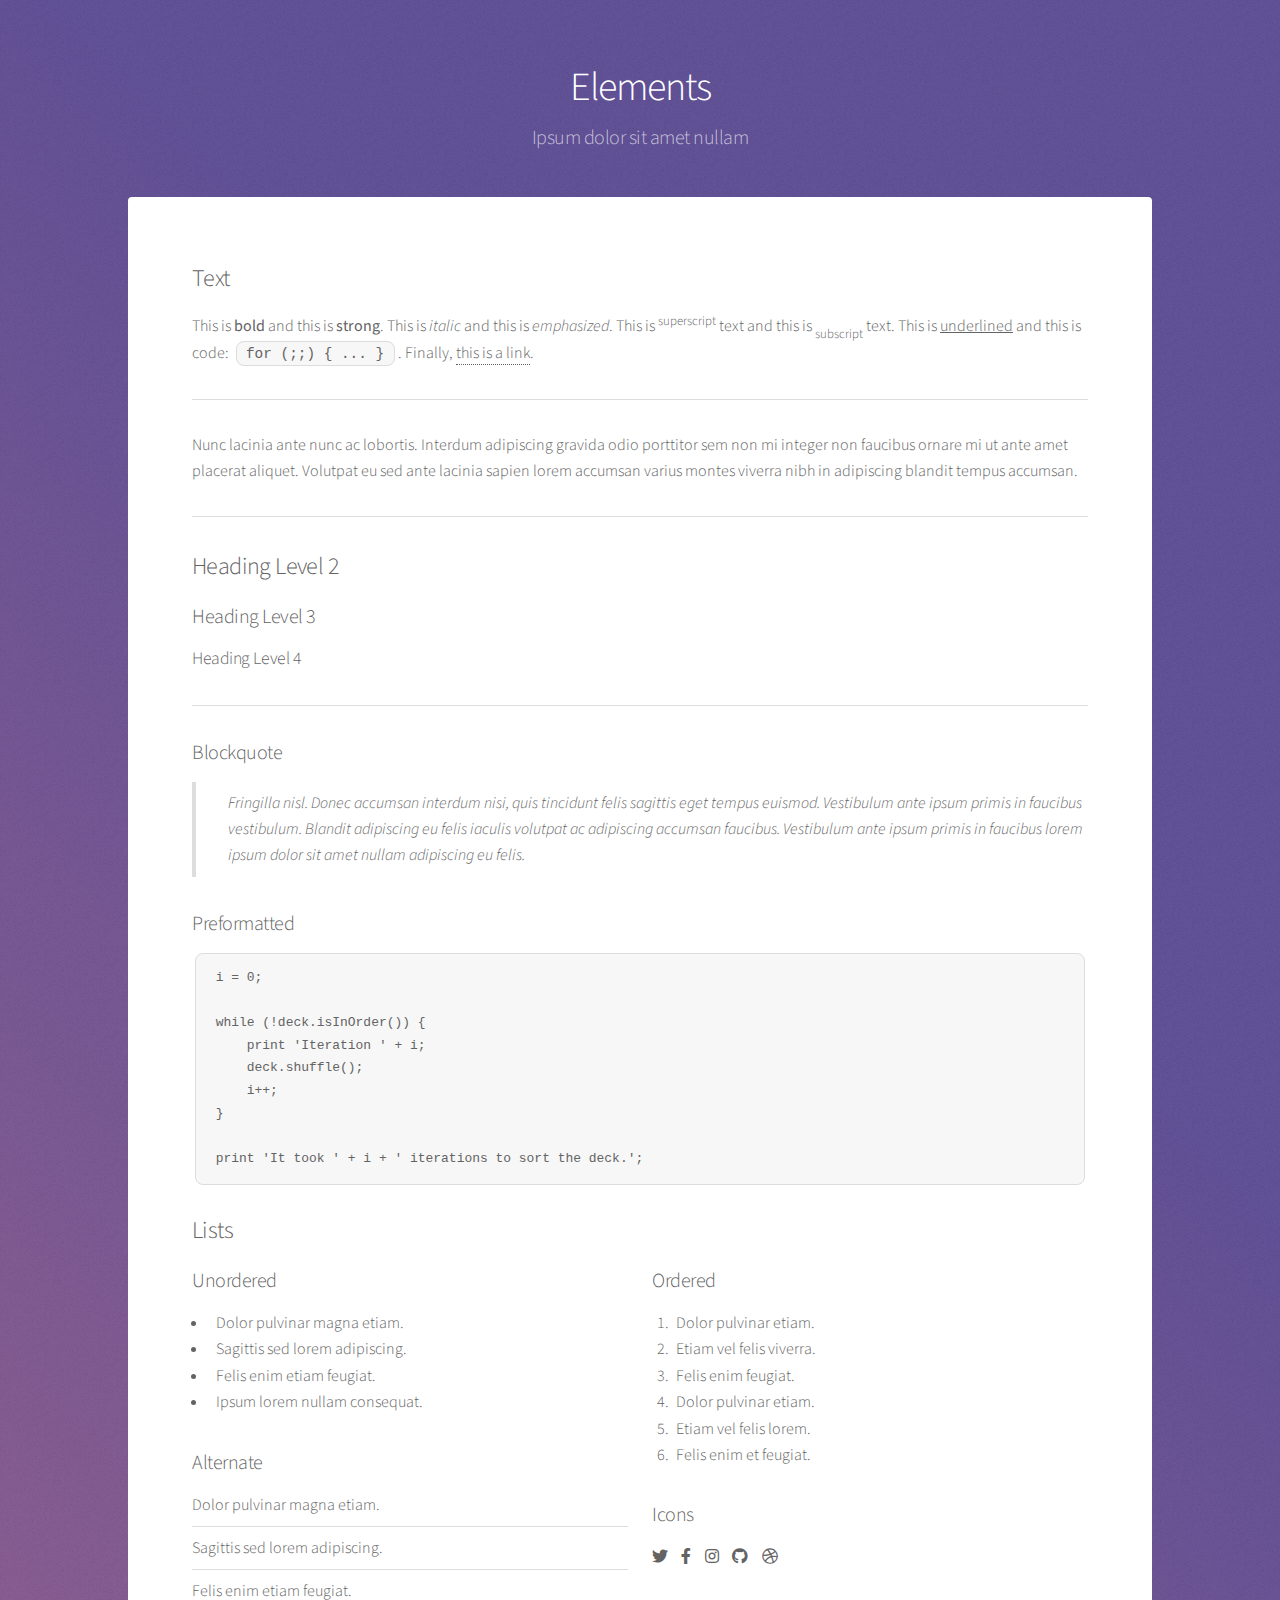
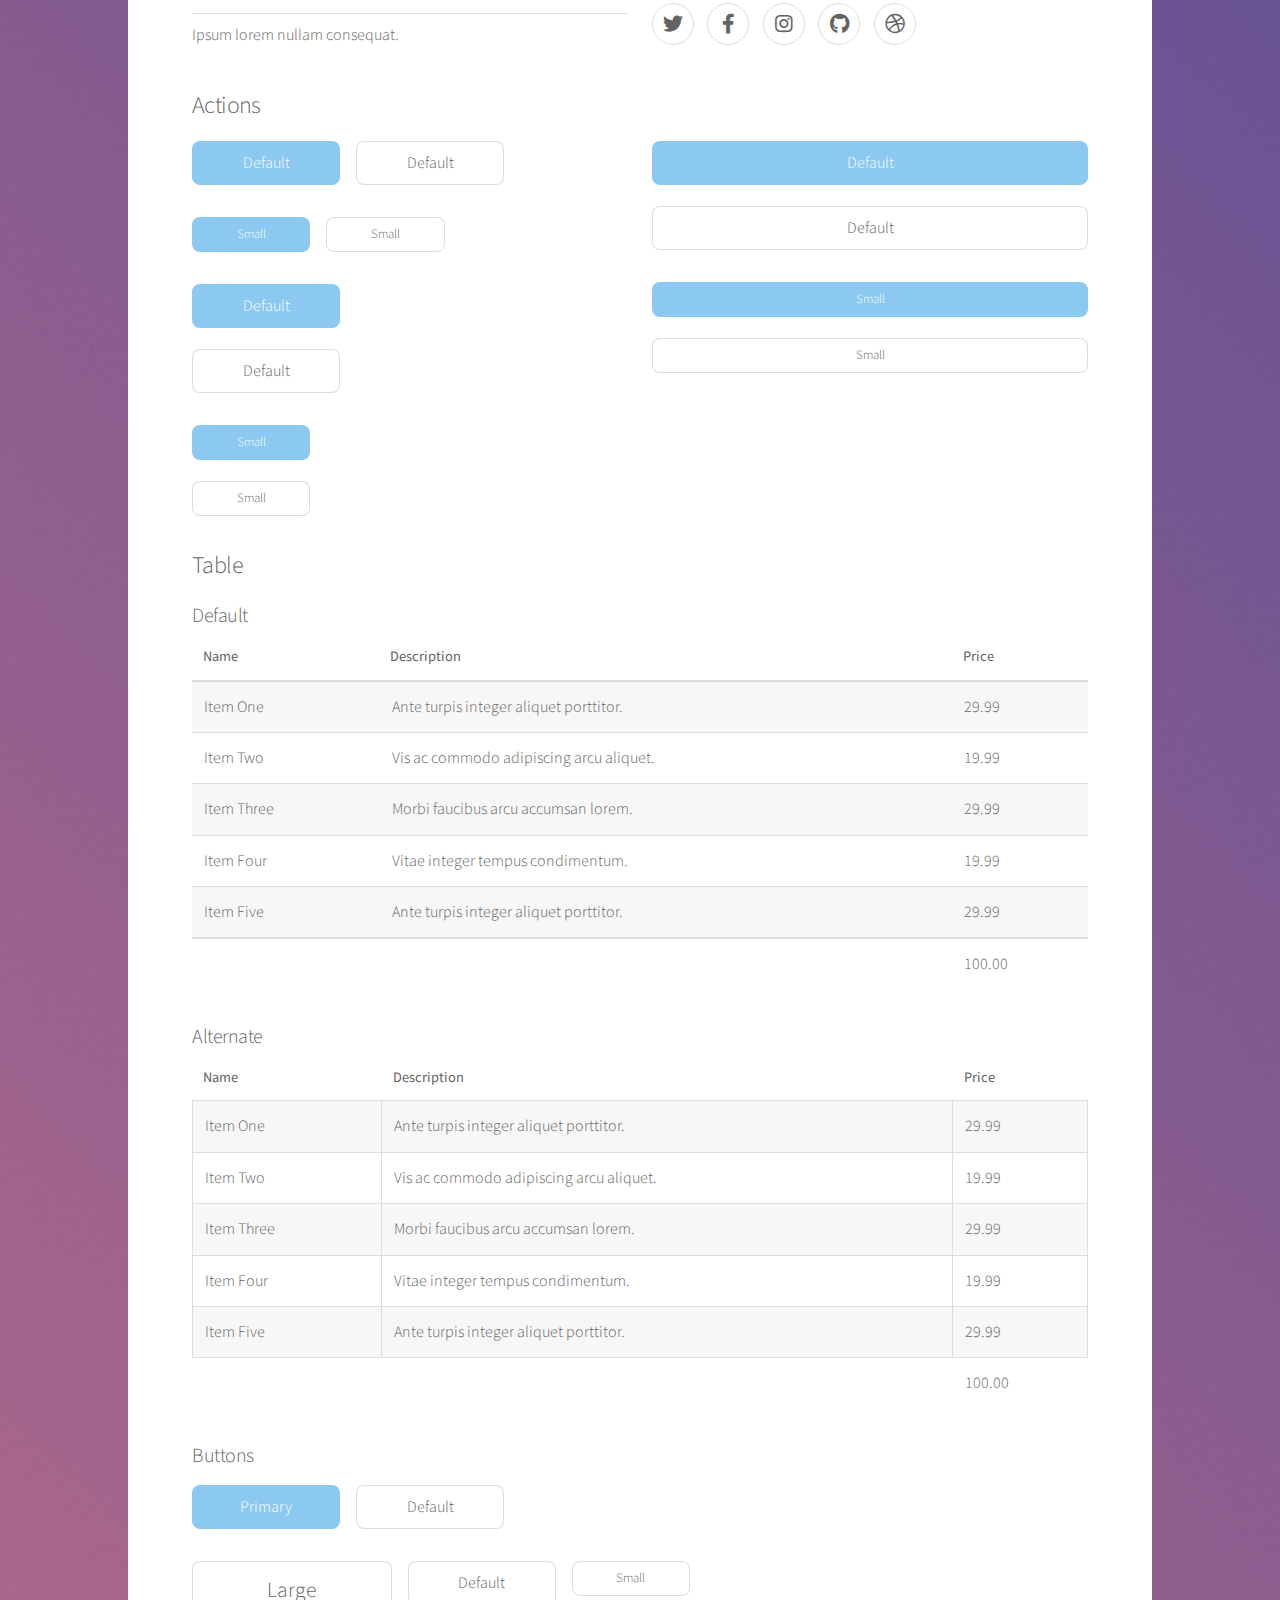
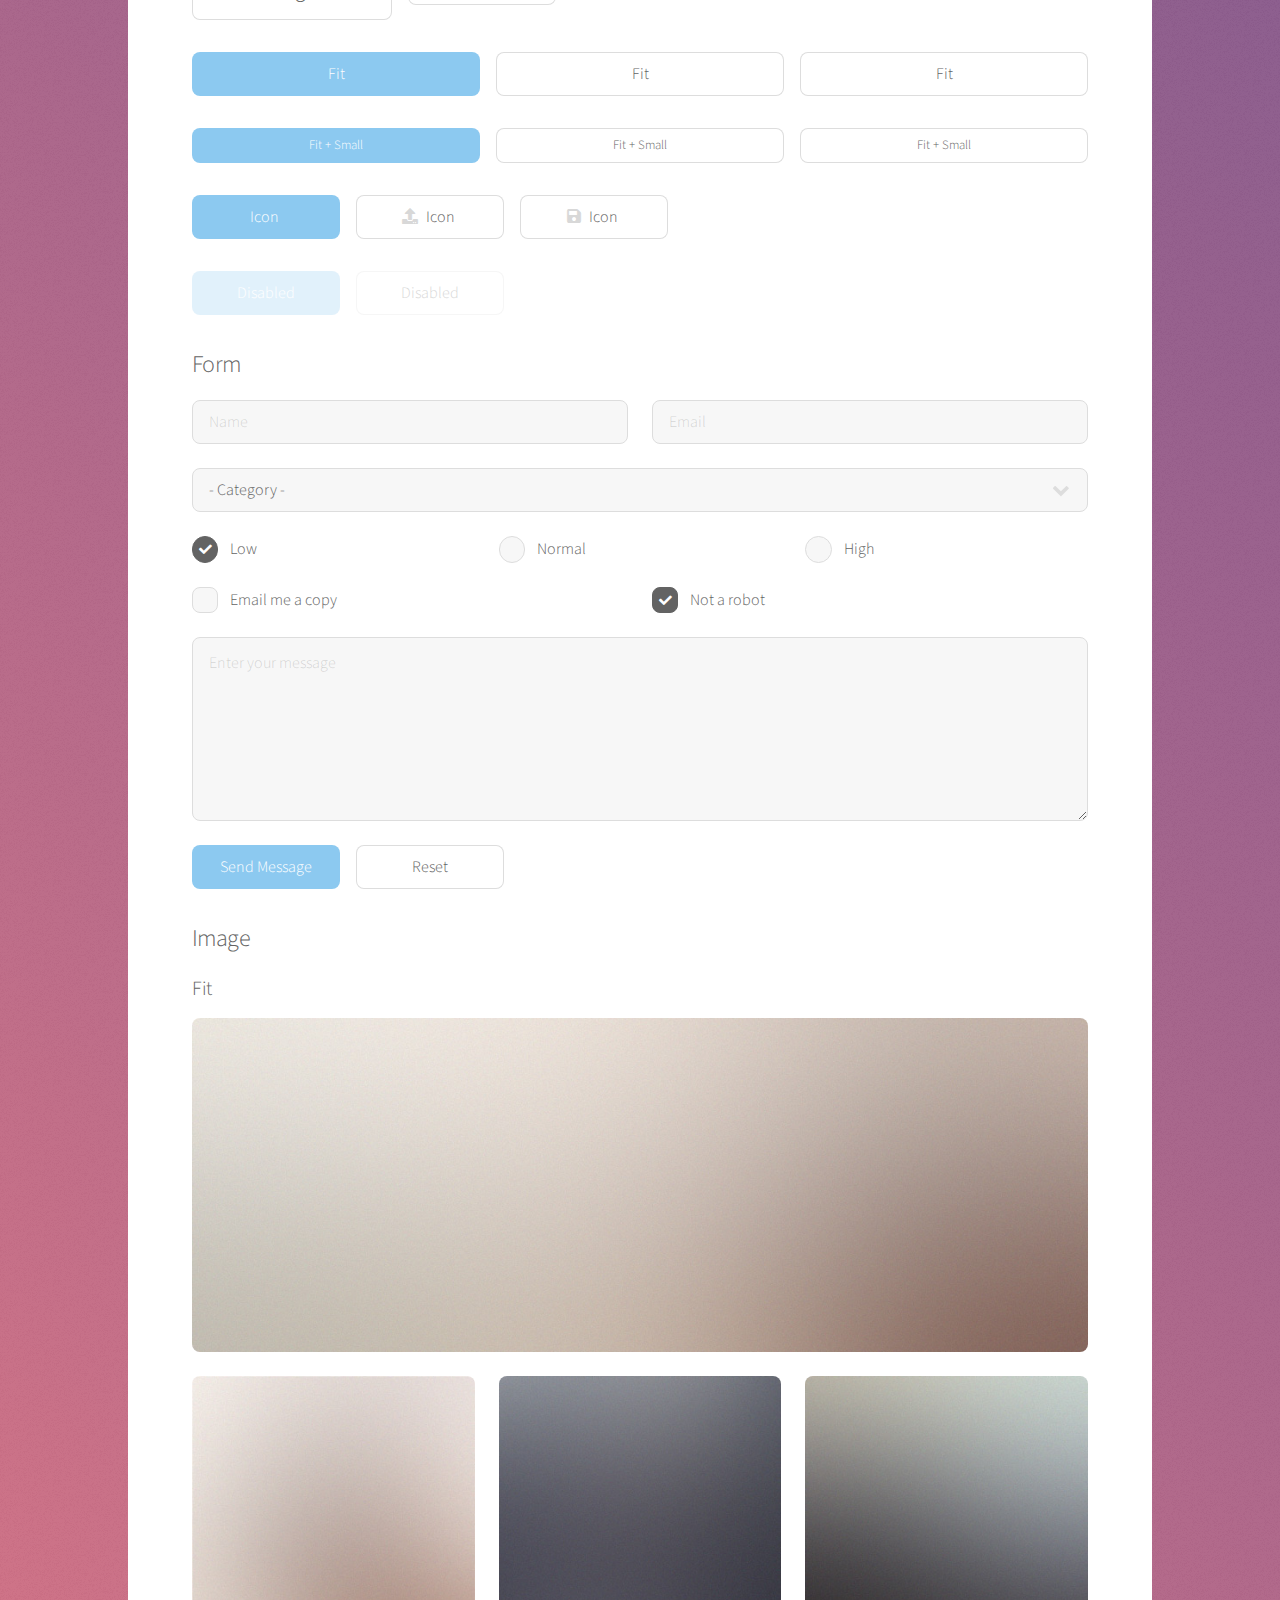
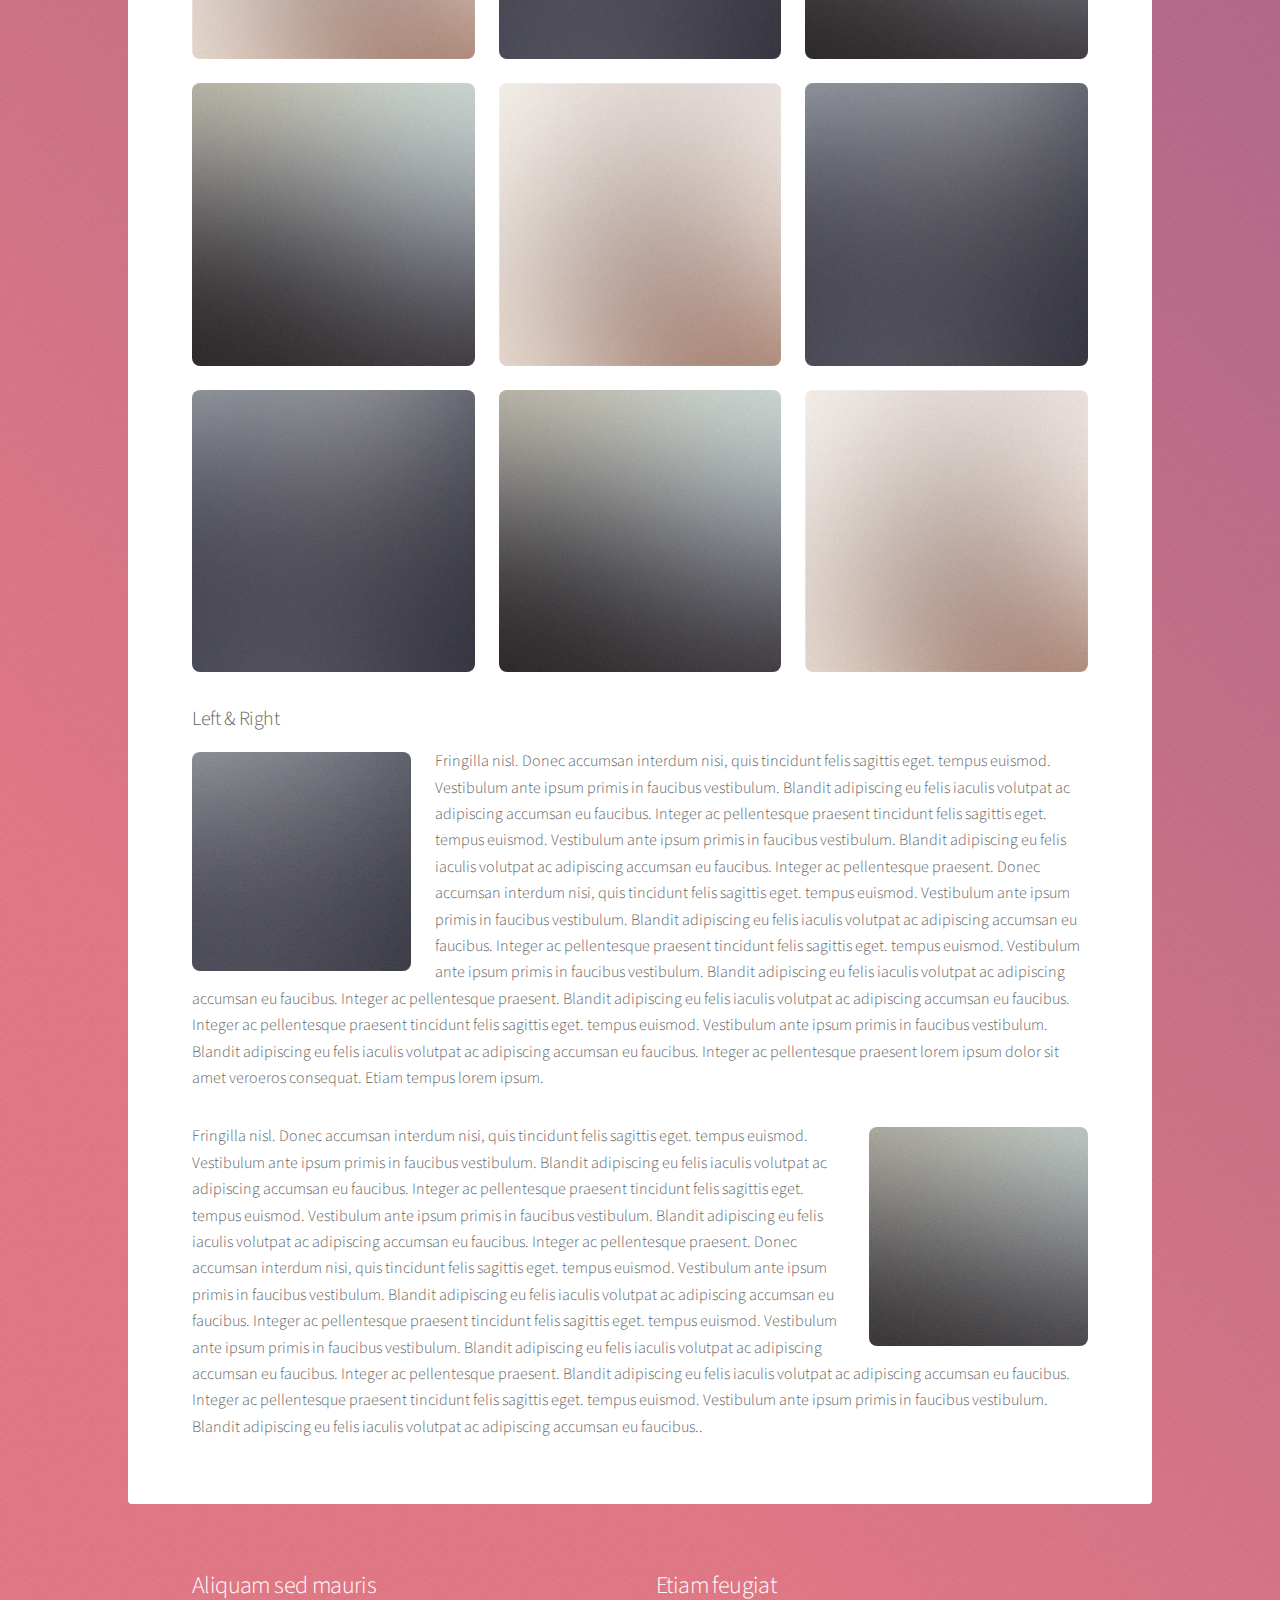
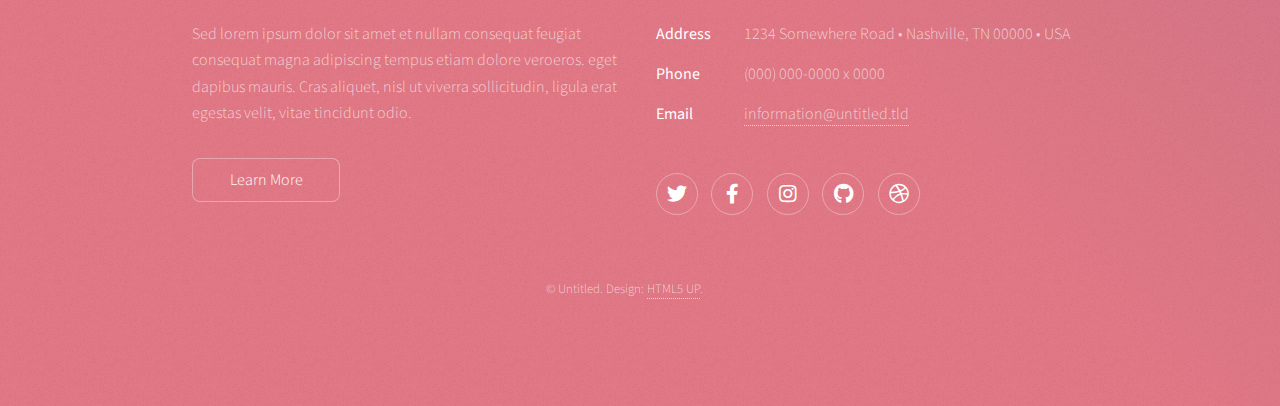
<file: elements.html>
<!DOCTYPE HTML>
<!--
	Stellar by HTML5 UP
	html5up.net | @ajlkn
	Free for personal and commercial use under the CCA 3.0 license (html5up.net/license)
-->
<html>
	<head>
		<title>Elements - Stellar by HTML5 UP</title>
		<meta charset="utf-8" />
		<meta name="viewport" content="width=device-width, initial-scale=1, user-scalable=no" />
		<link rel="stylesheet" href="assets/css/main.css" />
		<noscript><link rel="stylesheet" href="assets/css/noscript.css" /></noscript>
	</head>
	<body class="is-preload">

		<!-- Wrapper -->
			<div id="wrapper">

				<!-- Header -->
					<header id="header">
						<h1>Elements</h1>
						<p>Ipsum dolor sit amet nullam</p>
					</header>

				<!-- Main -->
					<div id="main">

						<!-- Content -->
							<section id="content" class="main">

								<!-- Text -->
									<section>
										<h2>Text</h2>
										<p>This is <b>bold</b> and this is <strong>strong</strong>. This is <i>italic</i> and this is <em>emphasized</em>.
										This is <sup>superscript</sup> text and this is <sub>subscript</sub> text.
										This is <u>underlined</u> and this is code: <code>for (;;) { ... }</code>. Finally, <a href="#">this is a link</a>.</p>
										<hr />
										<p>Nunc lacinia ante nunc ac lobortis. Interdum adipiscing gravida odio porttitor sem non mi integer non faucibus ornare mi ut ante amet placerat aliquet. Volutpat eu sed ante lacinia sapien lorem accumsan varius montes viverra nibh in adipiscing blandit tempus accumsan.</p>
										<hr />
										<h2>Heading Level 2</h2>
										<h3>Heading Level 3</h3>
										<h4>Heading Level 4</h4>
										<hr />
										<h3>Blockquote</h3>
										<blockquote>Fringilla nisl. Donec accumsan interdum nisi, quis tincidunt felis sagittis eget tempus euismod. Vestibulum ante ipsum primis in faucibus vestibulum. Blandit adipiscing eu felis iaculis volutpat ac adipiscing accumsan faucibus. Vestibulum ante ipsum primis in faucibus lorem ipsum dolor sit amet nullam adipiscing eu felis.</blockquote>
										<h3>Preformatted</h3>
										<pre><code>i = 0;

while (!deck.isInOrder()) {
    print 'Iteration ' + i;
    deck.shuffle();
    i++;
}

print 'It took ' + i + ' iterations to sort the deck.';</code></pre>
									</section>

								<!-- Lists -->
									<section>
										<h2>Lists</h2>
										<div class="row">
											<div class="col-6 col-12-medium">
												<h3>Unordered</h3>
												<ul>
													<li>Dolor pulvinar magna etiam.</li>
													<li>Sagittis sed lorem adipiscing.</li>
													<li>Felis enim etiam feugiat.</li>
													<li>Ipsum lorem nullam consequat.</li>
												</ul>
												<h3>Alternate</h3>
												<ul class="alt">
													<li>Dolor pulvinar magna etiam.</li>
													<li>Sagittis sed lorem adipiscing.</li>
													<li>Felis enim etiam feugiat.</li>
													<li>Ipsum lorem nullam consequat.</li>
												</ul>
											</div>
											<div class="col-6 col-12-medium">
												<h3>Ordered</h3>
												<ol>
													<li>Dolor pulvinar etiam.</li>
													<li>Etiam vel felis viverra.</li>
													<li>Felis enim feugiat.</li>
													<li>Dolor pulvinar etiam.</li>
													<li>Etiam vel felis lorem.</li>
													<li>Felis enim et feugiat.</li>
												</ol>
												<h3>Icons</h3>
												<ul class="icons">
													<li><a href="#" class="icon brands fa-twitter"><span class="label">Twitter</span></a></li>
													<li><a href="#" class="icon brands fa-facebook-f"><span class="label">Facebook</span></a></li>
													<li><a href="#" class="icon brands fa-instagram"><span class="label">Instagram</span></a></li>
													<li><a href="#" class="icon brands fa-github"><span class="label">GitHub</span></a></li>
													<li><a href="#" class="icon brands fa-dribbble"><span class="label">Dribbble</span></a></li>
												</ul>
												<ul class="icons">
													<li><a href="#" class="icon brands alt fa-twitter"><span class="label">Twitter</span></a></li>
													<li><a href="#" class="icon brands alt fa-facebook-f"><span class="label">Facebook</span></a></li>
													<li><a href="#" class="icon brands alt fa-instagram"><span class="label">Instagram</span></a></li>
													<li><a href="#" class="icon brands alt fa-github"><span class="label">GitHub</span></a></li>
													<li><a href="#" class="icon brands alt fa-dribbble"><span class="label">Dribbble</span></a></li>
												</ul>
											</div>
										</div>
										<h2>Actions</h2>
										<div class="row">
											<div class="col-6 col-12-medium">
												<ul class="actions">
													<li><a href="#" class="button primary">Default</a></li>
													<li><a href="#" class="button">Default</a></li>
												</ul>
												<ul class="actions small">
													<li><a href="#" class="button primary small">Small</a></li>
													<li><a href="#" class="button small">Small</a></li>
												</ul>
												<ul class="actions stacked">
													<li><a href="#" class="button primary">Default</a></li>
													<li><a href="#" class="button">Default</a></li>
												</ul>
												<ul class="actions stacked">
													<li><a href="#" class="button primary small">Small</a></li>
													<li><a href="#" class="button small">Small</a></li>
												</ul>
											</div>
											<div class="col-6 col-12-medium">
												<ul class="actions stacked">
													<li><a href="#" class="button primary fit">Default</a></li>
													<li><a href="#" class="button fit">Default</a></li>
												</ul>
												<ul class="actions stacked">
													<li><a href="#" class="button primary small fit">Small</a></li>
													<li><a href="#" class="button small fit">Small</a></li>
												</ul>
											</div>
										</div>
									</section>

								<!-- Table -->
									<section>
										<h2>Table</h2>
										<h3>Default</h3>
										<div class="table-wrapper">
											<table>
												<thead>
													<tr>
														<th>Name</th>
														<th>Description</th>
														<th>Price</th>
													</tr>
												</thead>
												<tbody>
													<tr>
														<td>Item One</td>
														<td>Ante turpis integer aliquet porttitor.</td>
														<td>29.99</td>
													</tr>
													<tr>
														<td>Item Two</td>
														<td>Vis ac commodo adipiscing arcu aliquet.</td>
														<td>19.99</td>
													</tr>
													<tr>
														<td>Item Three</td>
														<td> Morbi faucibus arcu accumsan lorem.</td>
														<td>29.99</td>
													</tr>
													<tr>
														<td>Item Four</td>
														<td>Vitae integer tempus condimentum.</td>
														<td>19.99</td>
													</tr>
													<tr>
														<td>Item Five</td>
														<td>Ante turpis integer aliquet porttitor.</td>
														<td>29.99</td>
													</tr>
												</tbody>
												<tfoot>
													<tr>
														<td colspan="2"></td>
														<td>100.00</td>
													</tr>
												</tfoot>
											</table>
										</div>

										<h3>Alternate</h3>
										<div class="table-wrapper">
											<table class="alt">
												<thead>
													<tr>
														<th>Name</th>
														<th>Description</th>
														<th>Price</th>
													</tr>
												</thead>
												<tbody>
													<tr>
														<td>Item One</td>
														<td>Ante turpis integer aliquet porttitor.</td>
														<td>29.99</td>
													</tr>
													<tr>
														<td>Item Two</td>
														<td>Vis ac commodo adipiscing arcu aliquet.</td>
														<td>19.99</td>
													</tr>
													<tr>
														<td>Item Three</td>
														<td> Morbi faucibus arcu accumsan lorem.</td>
														<td>29.99</td>
													</tr>
													<tr>
														<td>Item Four</td>
														<td>Vitae integer tempus condimentum.</td>
														<td>19.99</td>
													</tr>
													<tr>
														<td>Item Five</td>
														<td>Ante turpis integer aliquet porttitor.</td>
														<td>29.99</td>
													</tr>
												</tbody>
												<tfoot>
													<tr>
														<td colspan="2"></td>
														<td>100.00</td>
													</tr>
												</tfoot>
											</table>
										</div>
									</section>

								<!-- Buttons -->
									<section>
										<h3>Buttons</h3>
										<ul class="actions">
											<li><a href="#" class="button primary">Primary</a></li>
											<li><a href="#" class="button">Default</a></li>
										</ul>
										<ul class="actions">
											<li><a href="#" class="button large">Large</a></li>
											<li><a href="#" class="button">Default</a></li>
											<li><a href="#" class="button small">Small</a></li>
										</ul>
										<ul class="actions fit">
											<li><a href="#" class="button primary fit">Fit</a></li>
											<li><a href="#" class="button fit">Fit</a></li>
											<li><a href="#" class="button fit">Fit</a></li>
										</ul>
										<ul class="actions fit small">
											<li><a href="#" class="button primary fit small">Fit + Small</a></li>
											<li><a href="#" class="button fit small">Fit + Small</a></li>
											<li><a href="#" class="button fit small">Fit + Small</a></li>
										</ul>
										<ul class="actions">
											<li><a href="#" class="button primary icon solidfa-download">Icon</a></li>
											<li><a href="#" class="button icon solid fa-upload">Icon</a></li>
											<li><a href="#" class="button icon solid fa-save">Icon</a></li>
										</ul>
										<ul class="actions">
											<li><span class="button primary disabled">Disabled</span></li>
											<li><span class="button disabled">Disabled</span></li>
										</ul>
									</section>

								<!-- Form -->
									<section>
										<h2>Form</h2>
										<form method="post" action="#">
											<div class="row gtr-uniform">
												<div class="col-6 col-12-xsmall">
													<input type="text" name="demo-name" id="demo-name" value="" placeholder="Name" />
												</div>
												<div class="col-6 col-12-xsmall">
													<input type="email" name="demo-email" id="demo-email" value="" placeholder="Email" />
												</div>
												<div class="col-12">
													<select name="demo-category" id="demo-category">
														<option value="">- Category -</option>
														<option value="1">Manufacturing</option>
														<option value="1">Shipping</option>
														<option value="1">Administration</option>
														<option value="1">Human Resources</option>
													</select>
												</div>
												<div class="col-4 col-12-small">
													<input type="radio" id="demo-priority-low" name="demo-priority" checked>
													<label for="demo-priority-low">Low</label>
												</div>
												<div class="col-4 col-12-small">
													<input type="radio" id="demo-priority-normal" name="demo-priority">
													<label for="demo-priority-normal">Normal</label>
												</div>
												<div class="col-4 col-12-small">
													<input type="radio" id="demo-priority-high" name="demo-priority">
													<label for="demo-priority-high">High</label>
												</div>
												<div class="col-6 col-12-small">
													<input type="checkbox" id="demo-copy" name="demo-copy">
													<label for="demo-copy">Email me a copy</label>
												</div>
												<div class="col-6 col-12-small">
													<input type="checkbox" id="demo-human" name="demo-human" checked>
													<label for="demo-human">Not a robot</label>
												</div>
												<div class="col-12">
													<textarea name="demo-message" id="demo-message" placeholder="Enter your message" rows="6"></textarea>
												</div>
												<div class="col-12">
													<ul class="actions">
														<li><input type="submit" value="Send Message" class="primary" /></li>
														<li><input type="reset" value="Reset" /></li>
													</ul>
												</div>
											</div>
										</form>
									</section>

								<!-- Image -->
									<section>
										<h2>Image</h2>
										<h3>Fit</h3>
										<div class="box alt">
											<div class="row gtr-uniform">
												<div class="col-12"><span class="image fit"><img src="images/pic04.jpg" alt="" /></span></div>
												<div class="col-4"><span class="image fit"><img src="images/pic01.jpg" alt="" /></span></div>
												<div class="col-4"><span class="image fit"><img src="images/pic02.jpg" alt="" /></span></div>
												<div class="col-4"><span class="image fit"><img src="images/pic03.jpg" alt="" /></span></div>
												<div class="col-4"><span class="image fit"><img src="images/pic03.jpg" alt="" /></span></div>
												<div class="col-4"><span class="image fit"><img src="images/pic01.jpg" alt="" /></span></div>
												<div class="col-4"><span class="image fit"><img src="images/pic02.jpg" alt="" /></span></div>
												<div class="col-4"><span class="image fit"><img src="images/pic02.jpg" alt="" /></span></div>
												<div class="col-4"><span class="image fit"><img src="images/pic03.jpg" alt="" /></span></div>
												<div class="col-4"><span class="image fit"><img src="images/pic01.jpg" alt="" /></span></div>
											</div>
										</div>
										<h3>Left &amp; Right</h3>
										<p><span class="image left"><img src="images/pic05.jpg" alt="" /></span>Fringilla nisl. Donec accumsan interdum nisi, quis tincidunt felis sagittis eget. tempus euismod. Vestibulum ante ipsum primis in faucibus vestibulum. Blandit adipiscing eu felis iaculis volutpat ac adipiscing accumsan eu faucibus. Integer ac pellentesque praesent tincidunt felis sagittis eget. tempus euismod. Vestibulum ante ipsum primis in faucibus vestibulum. Blandit adipiscing eu felis iaculis volutpat ac adipiscing accumsan eu faucibus. Integer ac pellentesque praesent. Donec accumsan interdum nisi, quis tincidunt felis sagittis eget. tempus euismod. Vestibulum ante ipsum primis in faucibus vestibulum. Blandit adipiscing eu felis iaculis volutpat ac adipiscing accumsan eu faucibus. Integer ac pellentesque praesent tincidunt felis sagittis eget. tempus euismod. Vestibulum ante ipsum primis in faucibus vestibulum. Blandit adipiscing eu felis iaculis volutpat ac adipiscing accumsan eu faucibus. Integer ac pellentesque praesent. Blandit adipiscing eu felis iaculis volutpat ac adipiscing accumsan eu faucibus. Integer ac pellentesque praesent tincidunt felis sagittis eget. tempus euismod. Vestibulum ante ipsum primis in faucibus vestibulum. Blandit adipiscing eu felis iaculis volutpat ac adipiscing accumsan eu faucibus. Integer ac pellentesque praesent lorem ipsum dolor sit amet veroeros consequat. Etiam tempus lorem ipsum.</p>
										<p><span class="image right"><img src="images/pic06.jpg" alt="" /></span>Fringilla nisl. Donec accumsan interdum nisi, quis tincidunt felis sagittis eget. tempus euismod. Vestibulum ante ipsum primis in faucibus vestibulum. Blandit adipiscing eu felis iaculis volutpat ac adipiscing accumsan eu faucibus. Integer ac pellentesque praesent tincidunt felis sagittis eget. tempus euismod. Vestibulum ante ipsum primis in faucibus vestibulum. Blandit adipiscing eu felis iaculis volutpat ac adipiscing accumsan eu faucibus. Integer ac pellentesque praesent. Donec accumsan interdum nisi, quis tincidunt felis sagittis eget. tempus euismod. Vestibulum ante ipsum primis in faucibus vestibulum. Blandit adipiscing eu felis iaculis volutpat ac adipiscing accumsan eu faucibus. Integer ac pellentesque praesent tincidunt felis sagittis eget. tempus euismod. Vestibulum ante ipsum primis in faucibus vestibulum. Blandit adipiscing eu felis iaculis volutpat ac adipiscing accumsan eu faucibus. Integer ac pellentesque praesent. Blandit adipiscing eu felis iaculis volutpat ac adipiscing accumsan eu faucibus. Integer ac pellentesque praesent tincidunt felis sagittis eget. tempus euismod. Vestibulum ante ipsum primis in faucibus vestibulum. Blandit adipiscing eu felis iaculis volutpat ac adipiscing accumsan eu faucibus..</p>
									</section>

							</section>

					</div>

				<!-- Footer -->
					<footer id="footer">
						<section>
							<h2>Aliquam sed mauris</h2>
							<p>Sed lorem ipsum dolor sit amet et nullam consequat feugiat consequat magna adipiscing tempus etiam dolore veroeros. eget dapibus mauris. Cras aliquet, nisl ut viverra sollicitudin, ligula erat egestas velit, vitae tincidunt odio.</p>
							<ul class="actions">
								<li><a href="#" class="button">Learn More</a></li>
							</ul>
						</section>
						<section>
							<h2>Etiam feugiat</h2>
							<dl class="alt">
								<dt>Address</dt>
								<dd>1234 Somewhere Road &bull; Nashville, TN 00000 &bull; USA</dd>
								<dt>Phone</dt>
								<dd>(000) 000-0000 x 0000</dd>
								<dt>Email</dt>
								<dd><a href="#">information@untitled.tld</a></dd>
							</dl>
							<ul class="icons">
								<li><a href="#" class="icon brands fa-twitter alt"><span class="label">Twitter</span></a></li>
								<li><a href="#" class="icon brands fa-facebook-f alt"><span class="label">Facebook</span></a></li>
								<li><a href="#" class="icon brands fa-instagram alt"><span class="label">Instagram</span></a></li>
								<li><a href="#" class="icon brands fa-github alt"><span class="label">GitHub</span></a></li>
								<li><a href="#" class="icon brands fa-dribbble alt"><span class="label">Dribbble</span></a></li>
							</ul>
						</section>
						<p class="copyright">&copy; Untitled. Design: <a href="https://html5up.net">HTML5 UP</a>.</p>
					</footer>

			</div>

		<!-- Scripts -->
			<script src="assets/js/jquery.min.js"></script>
			<script src="assets/js/jquery.scrollex.min.js"></script>
			<script src="assets/js/jquery.scrolly.min.js"></script>
			<script src="assets/js/browser.min.js"></script>
			<script src="assets/js/breakpoints.min.js"></script>
			<script src="assets/js/util.js"></script>
			<script src="assets/js/main.js"></script>

	</body>
</html>
</file>
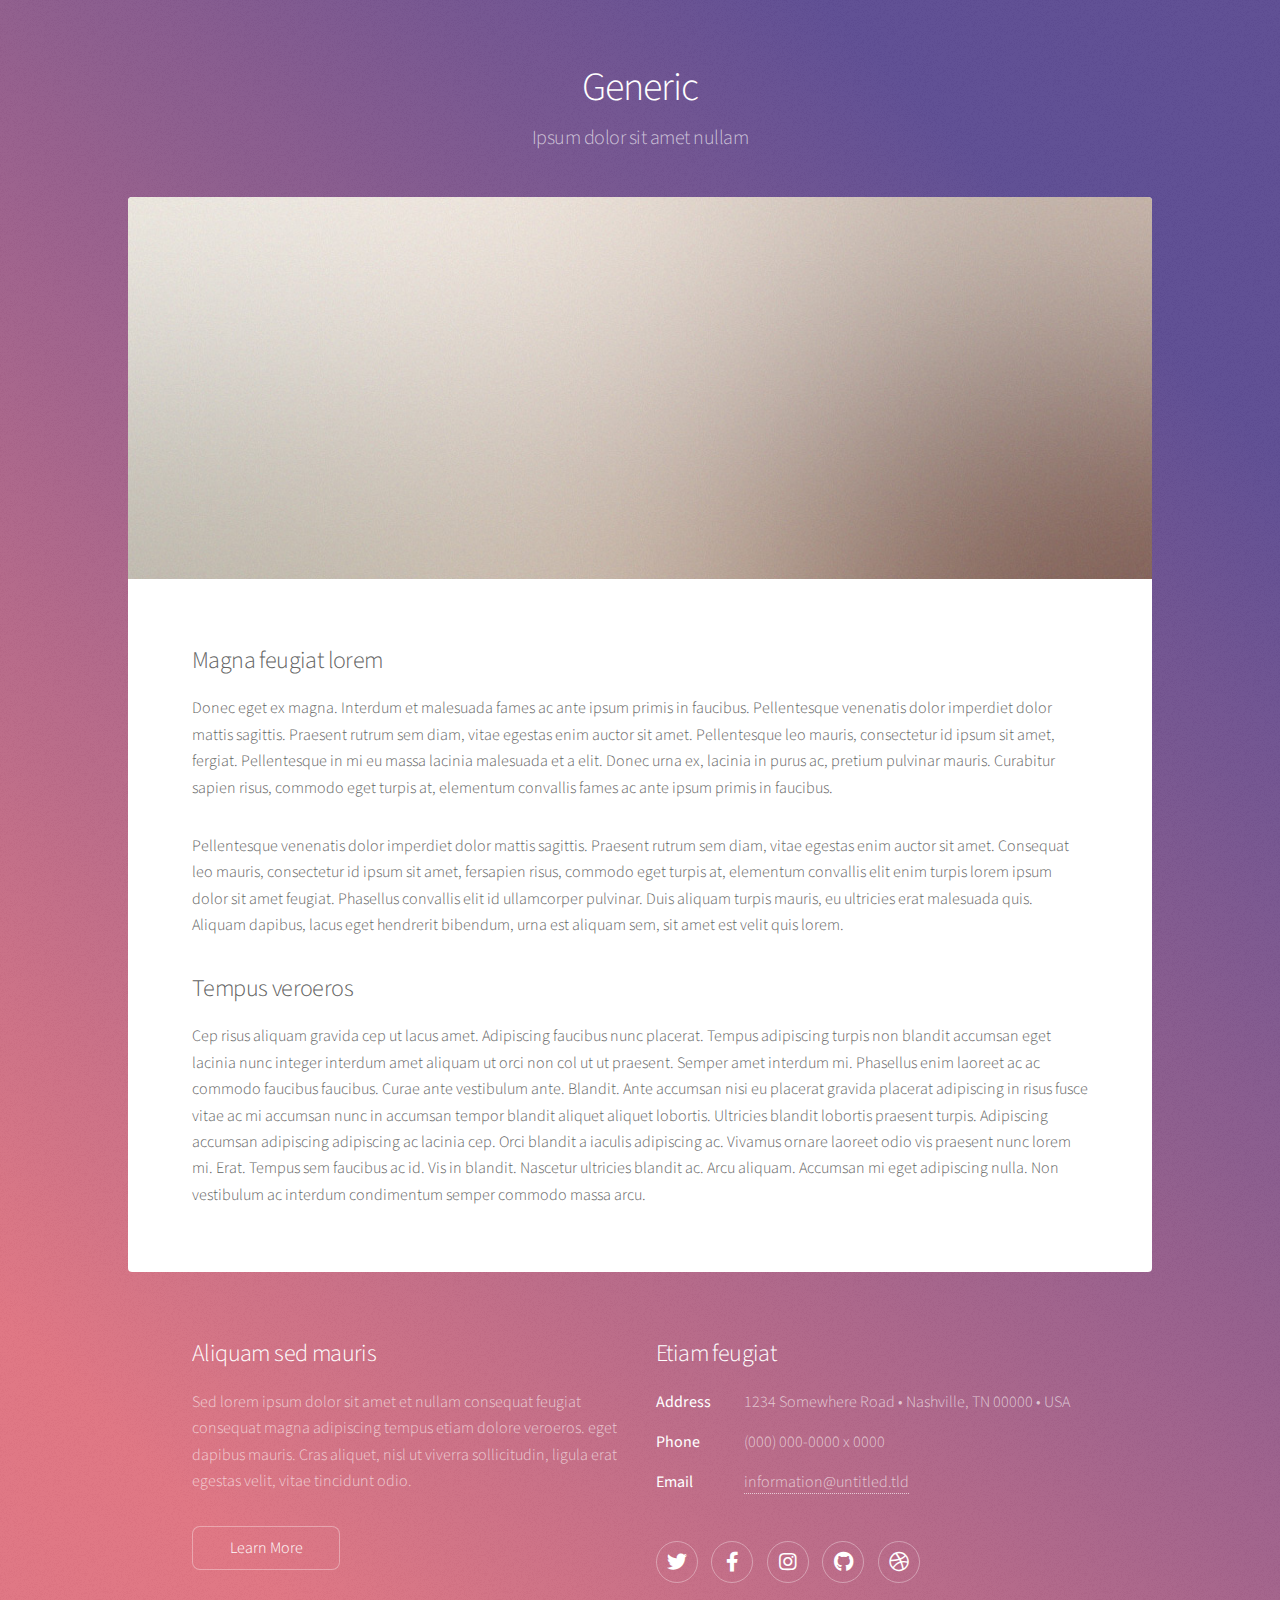
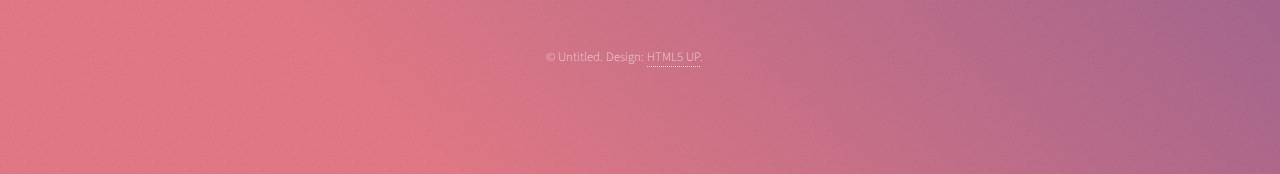
<file: generic.html>
<!DOCTYPE HTML>
<!--
	Stellar by HTML5 UP
	html5up.net | @ajlkn
	Free for personal and commercial use under the CCA 3.0 license (html5up.net/license)
-->
<html>
	<head>
		<title>Generic - Stellar by HTML5 UP</title>
		<meta charset="utf-8" />
		<meta name="viewport" content="width=device-width, initial-scale=1, user-scalable=no" />
		<link rel="stylesheet" href="assets/css/main.css" />
		<noscript><link rel="stylesheet" href="assets/css/noscript.css" /></noscript>
	</head>
	<body class="is-preload">

		<!-- Wrapper -->
			<div id="wrapper">

				<!-- Header -->
					<header id="header">
						<h1>Generic</h1>
						<p>Ipsum dolor sit amet nullam</p>
					</header>

				<!-- Main -->
					<div id="main">

						<!-- Content -->
							<section id="content" class="main">
								<span class="image main"><img src="images/pic04.jpg" alt="" /></span>
								<h2>Magna feugiat lorem</h2>
								<p>Donec eget ex magna. Interdum et malesuada fames ac ante ipsum primis in faucibus. Pellentesque venenatis dolor imperdiet dolor mattis sagittis. Praesent rutrum sem diam, vitae egestas enim auctor sit amet. Pellentesque leo mauris, consectetur id ipsum sit amet, fergiat. Pellentesque in mi eu massa lacinia malesuada et a elit. Donec urna ex, lacinia in purus ac, pretium pulvinar mauris. Curabitur sapien risus, commodo eget turpis at, elementum convallis fames ac ante ipsum primis in faucibus.</p>
								<p>Pellentesque venenatis dolor imperdiet dolor mattis sagittis. Praesent rutrum sem diam, vitae egestas enim auctor sit amet. Consequat leo mauris, consectetur id ipsum sit amet, fersapien risus, commodo eget turpis at, elementum convallis elit enim turpis lorem ipsum dolor sit amet feugiat. Phasellus convallis elit id ullamcorper pulvinar. Duis aliquam turpis mauris, eu ultricies erat malesuada quis. Aliquam dapibus, lacus eget hendrerit bibendum, urna est aliquam sem, sit amet est velit quis lorem.</p>
								<h2>Tempus veroeros</h2>
								<p>Cep risus aliquam gravida cep ut lacus amet. Adipiscing faucibus nunc placerat. Tempus adipiscing turpis non blandit accumsan eget lacinia nunc integer interdum amet aliquam ut orci non col ut ut praesent. Semper amet interdum mi. Phasellus enim laoreet ac ac commodo faucibus faucibus. Curae ante vestibulum ante. Blandit. Ante accumsan nisi eu placerat gravida placerat adipiscing in risus fusce vitae ac mi accumsan nunc in accumsan tempor blandit aliquet aliquet lobortis. Ultricies blandit lobortis praesent turpis. Adipiscing accumsan adipiscing adipiscing ac lacinia cep. Orci blandit a iaculis adipiscing ac. Vivamus ornare laoreet odio vis praesent nunc lorem mi. Erat. Tempus sem faucibus ac id. Vis in blandit. Nascetur ultricies blandit ac. Arcu aliquam. Accumsan mi eget adipiscing nulla. Non vestibulum ac interdum condimentum semper commodo massa arcu.</p>
							</section>

					</div>

				<!-- Footer -->
					<footer id="footer">
						<section>
							<h2>Aliquam sed mauris</h2>
							<p>Sed lorem ipsum dolor sit amet et nullam consequat feugiat consequat magna adipiscing tempus etiam dolore veroeros. eget dapibus mauris. Cras aliquet, nisl ut viverra sollicitudin, ligula erat egestas velit, vitae tincidunt odio.</p>
							<ul class="actions">
								<li><a href="#" class="button">Learn More</a></li>
							</ul>
						</section>
						<section>
							<h2>Etiam feugiat</h2>
							<dl class="alt">
								<dt>Address</dt>
								<dd>1234 Somewhere Road &bull; Nashville, TN 00000 &bull; USA</dd>
								<dt>Phone</dt>
								<dd>(000) 000-0000 x 0000</dd>
								<dt>Email</dt>
								<dd><a href="#">information@untitled.tld</a></dd>
							</dl>
							<ul class="icons">
								<li><a href="#" class="icon brands fa-twitter alt"><span class="label">Twitter</span></a></li>
								<li><a href="#" class="icon brands fa-facebook-f alt"><span class="label">Facebook</span></a></li>
								<li><a href="#" class="icon brands fa-instagram alt"><span class="label">Instagram</span></a></li>
								<li><a href="#" class="icon brands fa-github alt"><span class="label">GitHub</span></a></li>
								<li><a href="#" class="icon brands fa-dribbble alt"><span class="label">Dribbble</span></a></li>
							</ul>
						</section>
						<p class="copyright">&copy; Untitled. Design: <a href="https://html5up.net">HTML5 UP</a>.</p>
					</footer>

			</div>

		<!-- Scripts -->
			<script src="assets/js/jquery.min.js"></script>
			<script src="assets/js/jquery.scrollex.min.js"></script>
			<script src="assets/js/jquery.scrolly.min.js"></script>
			<script src="assets/js/browser.min.js"></script>
			<script src="assets/js/breakpoints.min.js"></script>
			<script src="assets/js/util.js"></script>
			<script src="assets/js/main.js"></script>

	</body>
</html>
</file>
<file: assets/css/noscript.css>
/*
	Stellar by HTML5 UP
	html5up.net | @ajlkn
	Free for personal and commercial use under the CCA 3.0 license (html5up.net/license)
*/

/* Header */

	body.is-preload #header.alt > * {
		opacity: 1;
	}

	body.is-preload #header.alt .logo {
		-moz-transform: none;
		-webkit-transform: none;
		-ms-transform: none;
		transform: none;
	}
</file>
<file: assets/css/main.css>
@import url(fontawesome-all.min.css);
@import 'https://fonts.googleapis.com/css?family=Source+Sans+Pro:300,400';

/*
	Stellar by HTML5 UP
	html5up.net | @ajlkn
	Free for personal and commercial use under the CCA 3.0 license (html5up.net/license)
*/

html, body, div, span, applet, object,
iframe, h1, h2, h3, h4, h5, h6, p, blockquote,
pre, a, abbr, acronym, address, big, cite,
code, del, dfn, em, img, ins, kbd, q, s, samp,
small, strike, strong, sub, sup, tt, var, b,
u, i, center, dl, dt, dd, ol, ul, li, fieldset,
form, label, legend, table, caption, tbody,
tfoot, thead, tr, th, td, article, aside,
canvas, details, embed, figure, figcaption,
footer, header, hgroup, menu, nav, output, ruby,
section, summary, time, mark, audio, video {
	margin: 0;
	padding: 0;
	border: 0;
	font-size: 100%;
	font: inherit;
	vertical-align: baseline;}

article, aside, details, figcaption, figure,
footer, header, hgroup, menu, nav, section {
	display: block;}

body {
	line-height: 1;
}

ol, ul {
	list-style: none;
}

blockquote, q {
	quotes: none;
}

	blockquote:before, blockquote:after, q:before, q:after {
		content: '';
		content: none;
	}

table {
	border-collapse: collapse;
	border-spacing: 0;
}

body {
	-webkit-text-size-adjust: none;
}

mark {
	background-color: transparent;
	color: inherit;
}

input::-moz-focus-inner {
	border: 0;
	padding: 0;
}

input, select, textarea {
	-moz-appearance: none;
	-webkit-appearance: none;
	-ms-appearance: none;
	appearance: none;
}

/* Basic */

	@-ms-viewport {
		width: device-width;
	}

	body {
		-ms-overflow-style: scrollbar;
	}

	@media screen and (max-width: 480px) {

		html, body {
			min-width: 320px;
		}

	}

	html {
		box-sizing: border-box;
	}

	*, *:before, *:after {
		box-sizing: inherit;
	}

	body {
		background-color: #935d8c;
		background-image: url("images/overlay.png"), -moz-linear-gradient(45deg, #e37682 15%, #5f4d93 85%);
		background-image: url("images/overlay.png"), -webkit-linear-gradient(45deg, #e37682 15%, #5f4d93 85%);
		background-image: url("images/overlay.png"), -ms-linear-gradient(45deg, #e37682 15%, #5f4d93 85%);
		background-image: url("images/overlay.png"), linear-gradient(45deg, #e37682 15%, #5f4d93 85%);
	}

		body.is-preload *, body.is-preload *:before, body.is-preload *:after {
			-moz-animation: none !important;
			-webkit-animation: none !important;
			-ms-animation: none !important;
			animation: none !important;
			-moz-transition: none !important;
			-webkit-transition: none !important;
			-ms-transition: none !important;
			transition: none !important;
		}

/* Type */

	body {
		background-color: #935d8c;
		color: rgba(255, 255, 255, 0.65);
	}

	body, input, select, textarea {
		font-family: "Source Sans Pro", Helvetica, sans-serif;
		font-size: 17pt;
		font-weight: 300;
		line-height: 1.65;
	}

		@media screen and (max-width: 1680px) {

			body, input, select, textarea {
				font-size: 14pt;
			}

		}

		@media screen and (max-width: 1280px) {

			body, input, select, textarea {
				font-size: 12pt;
			}

		}

		@media screen and (max-width: 360px) {

			body, input, select, textarea {
				font-size: 11pt;
			}

		}

	a {
		-moz-transition: color 0.2s ease, border-bottom 0.2s ease;
		-webkit-transition: color 0.2s ease, border-bottom 0.2s ease;
		-ms-transition: color 0.2s ease, border-bottom 0.2s ease;
		transition: color 0.2s ease, border-bottom 0.2s ease;
		text-decoration: none;
		border-bottom: dotted 1px;
		color: inherit;
	}

		a:hover {
			border-bottom-color: transparent;
		}

	strong, b {
		font-weight: 400;
	}

	em, i {
		font-style: italic;
	}

	p {
		margin: 0 0 2em 0;
	}

		p.content {
			-moz-columns: 20em 2;
			-webkit-columns: 20em 2;
			-ms-columns: 20em 2;
			columns: 20em 2;
			-moz-column-gap: 2em;
			-webkit-column-gap: 2em;
			-ms-column-gap: 2em;
			column-gap: 2em;
			text-align: justify;
		}

	h1, h2, h3, h4, h5, h6 {
		font-weight: 300;
		line-height: 1.5;
		margin: 0 0 0.7em 0;
		letter-spacing: -0.025em;
	}

		h1 a, h2 a, h3 a, h4 a, h5 a, h6 a {
			color: inherit;
			text-decoration: none;
		}

	h1 {
		font-size: 2.5em;
		line-height: 1.2;
	}

	h2 {
		font-size: 1.5em;
	}

	h3 {
		font-size: 1.25em;
	}

	h4 {
		font-size: 1.1em;
	}

	h5 {
		font-size: 0.9em;
	}

	h6 {
		font-size: 0.7em;
	}

	@media screen and (max-width: 736px) {

		h1 {
			font-size: 2em;
		}

	}

	sub {
		font-size: 0.8em;
		position: relative;
		top: 0.5em;
	}

	sup {
		font-size: 0.8em;
		position: relative;
		top: -0.5em;
	}

	blockquote {
		border-left: solid 4px;
		font-style: italic;
		margin: 0 0 2em 0;
		padding: 0.5em 0 0.5em 2em;
	}

	code {
		border-radius: 8px;
		border: solid 1px;
		font-family: "Courier New", monospace;
		font-size: 0.9em;
		margin: 0 0.25em;
		padding: 0.25em 0.65em;
	}

	pre {
		-webkit-overflow-scrolling: touch;
		font-family: "Courier New", monospace;
		font-size: 0.9em;
		margin: 0 0 2em 0;
	}

		pre code {
			display: block;
			line-height: 1.75;
			padding: 1em 1.5em;
			overflow-x: auto;
		}

	hr {
		border: 0;
		border-bottom: solid 1px;
		margin: 2em 0;
	}

		hr.major {
			margin: 3em 0;
		}

	.align-left {
		text-align: left;
	}

	.align-center {
		text-align: center;
	}

	.align-right {
		text-align: right;
	}

	input, select, textarea {
		color: #ffffff;
	}

	a:hover {
		color: #ffffff;
	}

	strong, b {
		color: #ffffff;
	}

	h1, h2, h3, h4, h5, h6 {
		color: #ffffff;
	}

	blockquote {
		border-left-color: rgba(255, 255, 255, 0.35);
	}

	code {
		background: rgba(255, 255, 255, 0.075);
		border-color: rgba(255, 255, 255, 0.35);
	}

	hr {
		border-bottom-color: rgba(255, 255, 255, 0.35);
	}

/* Row */

	.row {
		display: flex;
		flex-wrap: wrap;
		box-sizing: border-box;
		align-items: stretch;
	}

		.row > * {
			box-sizing: border-box;
		}

		.row.gtr-uniform > * > :last-child {
			margin-bottom: 0;
		}

		.row.aln-left {
			justify-content: flex-start;
		}

		.row.aln-center {
			justify-content: center;
		}

		.row.aln-right {
			justify-content: flex-end;
		}

		.row.aln-top {
			align-items: flex-start;
		}

		.row.aln-middle {
			align-items: center;
		}

		.row.aln-bottom {
			align-items: flex-end;
		}

		.row > .imp {
			order: -1;
		}

		.row > .col-1 {
			width: 8.33333%;
		}

		.row > .off-1 {
			margin-left: 8.33333%;
		}

		.row > .col-2 {
			width: 16.66667%;
		}

		.row > .off-2 {
			margin-left: 16.66667%;
		}

		.row > .col-3 {
			width: 25%;
		}

		.row > .off-3 {
			margin-left: 25%;
		}

		.row > .col-4 {
			width: 33.33333%;
		}

		.row > .off-4 {
			margin-left: 33.33333%;
		}

		.row > .col-5 {
			width: 41.66667%;
		}

		.row > .off-5 {
			margin-left: 41.66667%;
		}

		.row > .col-6 {
			width: 50%;
		}

		.row > .off-6 {
			margin-left: 50%;
		}

		.row > .col-7 {
			width: 58.33333%;
		}

		.row > .off-7 {
			margin-left: 58.33333%;
		}

		.row > .col-8 {
			width: 66.66667%;
		}

		.row > .off-8 {
			margin-left: 66.66667%;
		}

		.row > .col-9 {
			width: 75%;
		}

		.row > .off-9 {
			margin-left: 75%;
		}

		.row > .col-10 {
			width: 83.33333%;
		}

		.row > .off-10 {
			margin-left: 83.33333%;
		}

		.row > .col-11 {
			width: 91.66667%;
		}

		.row > .off-11 {
			margin-left: 91.66667%;
		}

		.row > .col-12 {
			width: 100%;
		}

		.row > .off-12 {
			margin-left: 100%;
		}

		.row.gtr-0 {
			margin-top: 0;
			margin-left: 0em;
		}

			.row.gtr-0 > * {
				padding: 0 0 0 0em;
			}

			.row.gtr-0.gtr-uniform {
				margin-top: 0em;
			}

				.row.gtr-0.gtr-uniform > * {
					padding-top: 0em;
				}

		.row.gtr-25 {
			margin-top: 0;
			margin-left: -0.375em;
		}

			.row.gtr-25 > * {
				padding: 0 0 0 0.375em;
			}

			.row.gtr-25.gtr-uniform {
				margin-top: -0.375em;
			}

				.row.gtr-25.gtr-uniform > * {
					padding-top: 0.375em;
				}

		.row.gtr-50 {
			margin-top: 0;
			margin-left: -0.75em;
		}

			.row.gtr-50 > * {
				padding: 0 0 0 0.75em;
			}

			.row.gtr-50.gtr-uniform {
				margin-top: -0.75em;
			}

				.row.gtr-50.gtr-uniform > * {
					padding-top: 0.75em;
				}

		.row {
			margin-top: 0;
			margin-left: -1.5em;
		}

			.row > * {
				padding: 0 0 0 1.5em;
			}

			.row.gtr-uniform {
				margin-top: -1.5em;
			}

				.row.gtr-uniform > * {
					padding-top: 1.5em;
				}

		.row.gtr-150 {
			margin-top: 0;
			margin-left: -2.25em;
		}

			.row.gtr-150 > * {
				padding: 0 0 0 2.25em;
			}

			.row.gtr-150.gtr-uniform {
				margin-top: -2.25em;
			}

				.row.gtr-150.gtr-uniform > * {
					padding-top: 2.25em;
				}

		.row.gtr-200 {
			margin-top: 0;
			margin-left: -3em;
		}

			.row.gtr-200 > * {
				padding: 0 0 0 3em;
			}

			.row.gtr-200.gtr-uniform {
				margin-top: -3em;
			}

				.row.gtr-200.gtr-uniform > * {
					padding-top: 3em;
				}

		@media screen and (max-width: 1680px) {

			.row {
				display: flex;
				flex-wrap: wrap;
				box-sizing: border-box;
				align-items: stretch;
			}

				.row > * {
					box-sizing: border-box;
				}

				.row.gtr-uniform > * > :last-child {
					margin-bottom: 0;
				}

				.row.aln-left {
					justify-content: flex-start;
				}

				.row.aln-center {
					justify-content: center;
				}

				.row.aln-right {
					justify-content: flex-end;
				}

				.row.aln-top {
					align-items: flex-start;
				}

				.row.aln-middle {
					align-items: center;
				}

				.row.aln-bottom {
					align-items: flex-end;
				}

				.row > .imp-xlarge {
					order: -1;
				}

				.row > .col-1-xlarge {
					width: 8.33333%;
				}

				.row > .off-1-xlarge {
					margin-left: 8.33333%;
				}

				.row > .col-2-xlarge {
					width: 16.66667%;
				}

				.row > .off-2-xlarge {
					margin-left: 16.66667%;
				}

				.row > .col-3-xlarge {
					width: 25%;
				}

				.row > .off-3-xlarge {
					margin-left: 25%;
				}

				.row > .col-4-xlarge {
					width: 33.33333%;
				}

				.row > .off-4-xlarge {
					margin-left: 33.33333%;
				}

				.row > .col-5-xlarge {
					width: 41.66667%;
				}

				.row > .off-5-xlarge {
					margin-left: 41.66667%;
				}

				.row > .col-6-xlarge {
					width: 50%;
				}

				.row > .off-6-xlarge {
					margin-left: 50%;
				}

				.row > .col-7-xlarge {
					width: 58.33333%;
				}

				.row > .off-7-xlarge {
					margin-left: 58.33333%;
				}

				.row > .col-8-xlarge {
					width: 66.66667%;
				}

				.row > .off-8-xlarge {
					margin-left: 66.66667%;
				}

				.row > .col-9-xlarge {
					width: 75%;
				}

				.row > .off-9-xlarge {
					margin-left: 75%;
				}

				.row > .col-10-xlarge {
					width: 83.33333%;
				}

				.row > .off-10-xlarge {
					margin-left: 83.33333%;
				}

				.row > .col-11-xlarge {
					width: 91.66667%;
				}

				.row > .off-11-xlarge {
					margin-left: 91.66667%;
				}

				.row > .col-12-xlarge {
					width: 100%;
				}

				.row > .off-12-xlarge {
					margin-left: 100%;
				}

				.row.gtr-0 {
					margin-top: 0;
					margin-left: 0em;
				}

					.row.gtr-0 > * {
						padding: 0 0 0 0em;
					}

					.row.gtr-0.gtr-uniform {
						margin-top: 0em;
					}

						.row.gtr-0.gtr-uniform > * {
							padding-top: 0em;
						}

				.row.gtr-25 {
					margin-top: 0;
					margin-left: -0.375em;
				}

					.row.gtr-25 > * {
						padding: 0 0 0 0.375em;
					}

					.row.gtr-25.gtr-uniform {
						margin-top: -0.375em;
					}

						.row.gtr-25.gtr-uniform > * {
							padding-top: 0.375em;
						}

				.row.gtr-50 {
					margin-top: 0;
					margin-left: -0.75em;
				}

					.row.gtr-50 > * {
						padding: 0 0 0 0.75em;
					}

					.row.gtr-50.gtr-uniform {
						margin-top: -0.75em;
					}

						.row.gtr-50.gtr-uniform > * {
							padding-top: 0.75em;
						}

				.row {
					margin-top: 0;
					margin-left: -1.5em;
				}

					.row > * {
						padding: 0 0 0 1.5em;
					}

					.row.gtr-uniform {
						margin-top: -1.5em;
					}

						.row.gtr-uniform > * {
							padding-top: 1.5em;
						}

				.row.gtr-150 {
					margin-top: 0;
					margin-left: -2.25em;
				}

					.row.gtr-150 > * {
						padding: 0 0 0 2.25em;
					}

					.row.gtr-150.gtr-uniform {
						margin-top: -2.25em;
					}

						.row.gtr-150.gtr-uniform > * {
							padding-top: 2.25em;
						}

				.row.gtr-200 {
					margin-top: 0;
					margin-left: -3em;
				}

					.row.gtr-200 > * {
						padding: 0 0 0 3em;
					}

					.row.gtr-200.gtr-uniform {
						margin-top: -3em;
					}

						.row.gtr-200.gtr-uniform > * {
							padding-top: 3em;
						}

		}

		@media screen and (max-width: 1280px) {

			.row {
				display: flex;
				flex-wrap: wrap;
				box-sizing: border-box;
				align-items: stretch;
			}

				.row > * {
					box-sizing: border-box;
				}

				.row.gtr-uniform > * > :last-child {
					margin-bottom: 0;
				}

				.row.aln-left {
					justify-content: flex-start;
				}

				.row.aln-center {
					justify-content: center;
				}

				.row.aln-right {
					justify-content: flex-end;
				}

				.row.aln-top {
					align-items: flex-start;
				}

				.row.aln-middle {
					align-items: center;
				}

				.row.aln-bottom {
					align-items: flex-end;
				}

				.row > .imp-large {
					order: -1;
				}

				.row > .col-1-large {
					width: 8.33333%;
				}

				.row > .off-1-large {
					margin-left: 8.33333%;
				}

				.row > .col-2-large {
					width: 16.66667%;
				}

				.row > .off-2-large {
					margin-left: 16.66667%;
				}

				.row > .col-3-large {
					width: 25%;
				}

				.row > .off-3-large {
					margin-left: 25%;
				}

				.row > .col-4-large {
					width: 33.33333%;
				}

				.row > .off-4-large {
					margin-left: 33.33333%;
				}

				.row > .col-5-large {
					width: 41.66667%;
				}

				.row > .off-5-large {
					margin-left: 41.66667%;
				}

				.row > .col-6-large {
					width: 50%;
				}

				.row > .off-6-large {
					margin-left: 50%;
				}

				.row > .col-7-large {
					width: 58.33333%;
				}

				.row > .off-7-large {
					margin-left: 58.33333%;
				}

				.row > .col-8-large {
					width: 66.66667%;
				}

				.row > .off-8-large {
					margin-left: 66.66667%;
				}

				.row > .col-9-large {
					width: 75%;
				}

				.row > .off-9-large {
					margin-left: 75%;
				}

				.row > .col-10-large {
					width: 83.33333%;
				}

				.row > .off-10-large {
					margin-left: 83.33333%;
				}

				.row > .col-11-large {
					width: 91.66667%;
				}

				.row > .off-11-large {
					margin-left: 91.66667%;
				}

				.row > .col-12-large {
					width: 100%;
				}

				.row > .off-12-large {
					margin-left: 100%;
				}

				.row.gtr-0 {
					margin-top: 0;
					margin-left: 0em;
				}

					.row.gtr-0 > * {
						padding: 0 0 0 0em;
					}

					.row.gtr-0.gtr-uniform {
						margin-top: 0em;
					}

						.row.gtr-0.gtr-uniform > * {
							padding-top: 0em;
						}

				.row.gtr-25 {
					margin-top: 0;
					margin-left: -0.375em;
				}

					.row.gtr-25 > * {
						padding: 0 0 0 0.375em;
					}

					.row.gtr-25.gtr-uniform {
						margin-top: -0.375em;
					}

						.row.gtr-25.gtr-uniform > * {
							padding-top: 0.375em;
						}

				.row.gtr-50 {
					margin-top: 0;
					margin-left: -0.75em;
				}

					.row.gtr-50 > * {
						padding: 0 0 0 0.75em;
					}

					.row.gtr-50.gtr-uniform {
						margin-top: -0.75em;
					}

						.row.gtr-50.gtr-uniform > * {
							padding-top: 0.75em;
						}

				.row {
					margin-top: 0;
					margin-left: -1.5em;
				}

					.row > * {
						padding: 0 0 0 1.5em;
					}

					.row.gtr-uniform {
						margin-top: -1.5em;
					}

						.row.gtr-uniform > * {
							padding-top: 1.5em;
						}

				.row.gtr-150 {
					margin-top: 0;
					margin-left: -2.25em;
				}

					.row.gtr-150 > * {
						padding: 0 0 0 2.25em;
					}

					.row.gtr-150.gtr-uniform {
						margin-top: -2.25em;
					}

						.row.gtr-150.gtr-uniform > * {
							padding-top: 2.25em;
						}

				.row.gtr-200 {
					margin-top: 0;
					margin-left: -3em;
				}

					.row.gtr-200 > * {
						padding: 0 0 0 3em;
					}

					.row.gtr-200.gtr-uniform {
						margin-top: -3em;
					}

						.row.gtr-200.gtr-uniform > * {
							padding-top: 3em;
						}

		}

		@media screen and (max-width: 980px) {

			.row {
				display: flex;
				flex-wrap: wrap;
				box-sizing: border-box;
				align-items: stretch;
			}

				.row > * {
					box-sizing: border-box;
				}

				.row.gtr-uniform > * > :last-child {
					margin-bottom: 0;
				}

				.row.aln-left {
					justify-content: flex-start;
				}

				.row.aln-center {
					justify-content: center;
				}

				.row.aln-right {
					justify-content: flex-end;
				}

				.row.aln-top {
					align-items: flex-start;
				}

				.row.aln-middle {
					align-items: center;
				}

				.row.aln-bottom {
					align-items: flex-end;
				}

				.row > .imp-medium {
					order: -1;
				}

				.row > .col-1-medium {
					width: 8.33333%;
				}

				.row > .off-1-medium {
					margin-left: 8.33333%;
				}

				.row > .col-2-medium {
					width: 16.66667%;
				}

				.row > .off-2-medium {
					margin-left: 16.66667%;
				}

				.row > .col-3-medium {
					width: 25%;
				}

				.row > .off-3-medium {
					margin-left: 25%;
				}

				.row > .col-4-medium {
					width: 33.33333%;
				}

				.row > .off-4-medium {
					margin-left: 33.33333%;
				}

				.row > .col-5-medium {
					width: 41.66667%;
				}

				.row > .off-5-medium {
					margin-left: 41.66667%;
				}

				.row > .col-6-medium {
					width: 50%;
				}

				.row > .off-6-medium {
					margin-left: 50%;
				}

				.row > .col-7-medium {
					width: 58.33333%;
				}

				.row > .off-7-medium {
					margin-left: 58.33333%;
				}

				.row > .col-8-medium {
					width: 66.66667%;
				}

				.row > .off-8-medium {
					margin-left: 66.66667%;
				}

				.row > .col-9-medium {
					width: 75%;
				}

				.row > .off-9-medium {
					margin-left: 75%;
				}

				.row > .col-10-medium {
					width: 83.33333%;
				}

				.row > .off-10-medium {
					margin-left: 83.33333%;
				}

				.row > .col-11-medium {
					width: 91.66667%;
				}

				.row > .off-11-medium {
					margin-left: 91.66667%;
				}

				.row > .col-12-medium {
					width: 100%;
				}

				.row > .off-12-medium {
					margin-left: 100%;
				}

				.row.gtr-0 {
					margin-top: 0;
					margin-left: 0em;
				}

					.row.gtr-0 > * {
						padding: 0 0 0 0em;
					}

					.row.gtr-0.gtr-uniform {
						margin-top: 0em;
					}

						.row.gtr-0.gtr-uniform > * {
							padding-top: 0em;
						}

				.row.gtr-25 {
					margin-top: 0;
					margin-left: -0.375em;
				}

					.row.gtr-25 > * {
						padding: 0 0 0 0.375em;
					}

					.row.gtr-25.gtr-uniform {
						margin-top: -0.375em;
					}

						.row.gtr-25.gtr-uniform > * {
							padding-top: 0.375em;
						}

				.row.gtr-50 {
					margin-top: 0;
					margin-left: -0.75em;
				}

					.row.gtr-50 > * {
						padding: 0 0 0 0.75em;
					}

					.row.gtr-50.gtr-uniform {
						margin-top: -0.75em;
					}

						.row.gtr-50.gtr-uniform > * {
							padding-top: 0.75em;
						}

				.row {
					margin-top: 0;
					margin-left: -1.5em;
				}

					.row > * {
						padding: 0 0 0 1.5em;
					}

					.row.gtr-uniform {
						margin-top: -1.5em;
					}

						.row.gtr-uniform > * {
							padding-top: 1.5em;
						}

				.row.gtr-150 {
					margin-top: 0;
					margin-left: -2.25em;
				}

					.row.gtr-150 > * {
						padding: 0 0 0 2.25em;
					}

					.row.gtr-150.gtr-uniform {
						margin-top: -2.25em;
					}

						.row.gtr-150.gtr-uniform > * {
							padding-top: 2.25em;
						}

				.row.gtr-200 {
					margin-top: 0;
					margin-left: -3em;
				}

					.row.gtr-200 > * {
						padding: 0 0 0 3em;
					}

					.row.gtr-200.gtr-uniform {
						margin-top: -3em;
					}

						.row.gtr-200.gtr-uniform > * {
							padding-top: 3em;
						}

		}

		@media screen and (max-width: 736px) {

			.row {
				display: flex;
				flex-wrap: wrap;
				box-sizing: border-box;
				align-items: stretch;
			}

				.row > * {
					box-sizing: border-box;
				}

				.row.gtr-uniform > * > :last-child {
					margin-bottom: 0;
				}

				.row.aln-left {
					justify-content: flex-start;
				}

				.row.aln-center {
					justify-content: center;
				}

				.row.aln-right {
					justify-content: flex-end;
				}

				.row.aln-top {
					align-items: flex-start;
				}

				.row.aln-middle {
					align-items: center;
				}

				.row.aln-bottom {
					align-items: flex-end;
				}

				.row > .imp-small {
					order: -1;
				}

				.row > .col-1-small {
					width: 8.33333%;
				}

				.row > .off-1-small {
					margin-left: 8.33333%;
				}

				.row > .col-2-small {
					width: 16.66667%;
				}

				.row > .off-2-small {
					margin-left: 16.66667%;
				}

				.row > .col-3-small {
					width: 25%;
				}

				.row > .off-3-small {
					margin-left: 25%;
				}

				.row > .col-4-small {
					width: 33.33333%;
				}

				.row > .off-4-small {
					margin-left: 33.33333%;
				}

				.row > .col-5-small {
					width: 41.66667%;
				}

				.row > .off-5-small {
					margin-left: 41.66667%;
				}

				.row > .col-6-small {
					width: 50%;
				}

				.row > .off-6-small {
					margin-left: 50%;
				}

				.row > .col-7-small {
					width: 58.33333%;
				}

				.row > .off-7-small {
					margin-left: 58.33333%;
				}

				.row > .col-8-small {
					width: 66.66667%;
				}

				.row > .off-8-small {
					margin-left: 66.66667%;
				}

				.row > .col-9-small {
					width: 75%;
				}

				.row > .off-9-small {
					margin-left: 75%;
				}

				.row > .col-10-small {
					width: 83.33333%;
				}

				.row > .off-10-small {
					margin-left: 83.33333%;
				}

				.row > .col-11-small {
					width: 91.66667%;
				}

				.row > .off-11-small {
					margin-left: 91.66667%;
				}

				.row > .col-12-small {
					width: 100%;
				}

				.row > .off-12-small {
					margin-left: 100%;
				}

				.row.gtr-0 {
					margin-top: 0;
					margin-left: 0em;
				}

					.row.gtr-0 > * {
						padding: 0 0 0 0em;
					}

					.row.gtr-0.gtr-uniform {
						margin-top: 0em;
					}

						.row.gtr-0.gtr-uniform > * {
							padding-top: 0em;
						}

				.row.gtr-25 {
					margin-top: 0;
					margin-left: -0.25em;
				}

					.row.gtr-25 > * {
						padding: 0 0 0 0.25em;
					}

					.row.gtr-25.gtr-uniform {
						margin-top: -0.25em;
					}

						.row.gtr-25.gtr-uniform > * {
							padding-top: 0.25em;
						}

				.row.gtr-50 {
					margin-top: 0;
					margin-left: -0.5em;
				}

					.row.gtr-50 > * {
						padding: 0 0 0 0.5em;
					}

					.row.gtr-50.gtr-uniform {
						margin-top: -0.5em;
					}

						.row.gtr-50.gtr-uniform > * {
							padding-top: 0.5em;
						}

				.row {
					margin-top: 0;
					margin-left: -1em;
				}

					.row > * {
						padding: 0 0 0 1em;
					}

					.row.gtr-uniform {
						margin-top: -1em;
					}

						.row.gtr-uniform > * {
							padding-top: 1em;
						}

				.row.gtr-150 {
					margin-top: 0;
					margin-left: -1.5em;
				}

					.row.gtr-150 > * {
						padding: 0 0 0 1.5em;
					}

					.row.gtr-150.gtr-uniform {
						margin-top: -1.5em;
					}

						.row.gtr-150.gtr-uniform > * {
							padding-top: 1.5em;
						}

				.row.gtr-200 {
					margin-top: 0;
					margin-left: -2em;
				}

					.row.gtr-200 > * {
						padding: 0 0 0 2em;
					}

					.row.gtr-200.gtr-uniform {
						margin-top: -2em;
					}

						.row.gtr-200.gtr-uniform > * {
							padding-top: 2em;
						}

		}

		@media screen and (max-width: 480px) {

			.row {
				display: flex;
				flex-wrap: wrap;
				box-sizing: border-box;
				align-items: stretch;
			}

				.row > * {
					box-sizing: border-box;
				}

				.row.gtr-uniform > * > :last-child {
					margin-bottom: 0;
				}

				.row.aln-left {
					justify-content: flex-start;
				}

				.row.aln-center {
					justify-content: center;
				}

				.row.aln-right {
					justify-content: flex-end;
				}

				.row.aln-top {
					align-items: flex-start;
				}

				.row.aln-middle {
					align-items: center;
				}

				.row.aln-bottom {
					align-items: flex-end;
				}

				.row > .imp-xsmall {
					order: -1;
				}

				.row > .col-1-xsmall {
					width: 8.33333%;
				}

				.row > .off-1-xsmall {
					margin-left: 8.33333%;
				}

				.row > .col-2-xsmall {
					width: 16.66667%;
				}

				.row > .off-2-xsmall {
					margin-left: 16.66667%;
				}

				.row > .col-3-xsmall {
					width: 25%;
				}

				.row > .off-3-xsmall {
					margin-left: 25%;
				}

				.row > .col-4-xsmall {
					width: 33.33333%;
				}

				.row > .off-4-xsmall {
					margin-left: 33.33333%;
				}

				.row > .col-5-xsmall {
					width: 41.66667%;
				}

				.row > .off-5-xsmall {
					margin-left: 41.66667%;
				}

				.row > .col-6-xsmall {
					width: 50%;
				}

				.row > .off-6-xsmall {
					margin-left: 50%;
				}

				.row > .col-7-xsmall {
					width: 58.33333%;
				}

				.row > .off-7-xsmall {
					margin-left: 58.33333%;
				}

				.row > .col-8-xsmall {
					width: 66.66667%;
				}

				.row > .off-8-xsmall {
					margin-left: 66.66667%;
				}

				.row > .col-9-xsmall {
					width: 75%;
				}

				.row > .off-9-xsmall {
					margin-left: 75%;
				}

				.row > .col-10-xsmall {
					width: 83.33333%;
				}

				.row > .off-10-xsmall {
					margin-left: 83.33333%;
				}

				.row > .col-11-xsmall {
					width: 91.66667%;
				}

				.row > .off-11-xsmall {
					margin-left: 91.66667%;
				}

				.row > .col-12-xsmall {
					width: 100%;
				}

				.row > .off-12-xsmall {
					margin-left: 100%;
				}

				.row.gtr-0 {
					margin-top: 0;
					margin-left: 0em;
				}

					.row.gtr-0 > * {
						padding: 0 0 0 0em;
					}

					.row.gtr-0.gtr-uniform {
						margin-top: 0em;
					}

						.row.gtr-0.gtr-uniform > * {
							padding-top: 0em;
						}

				.row.gtr-25 {
					margin-top: 0;
					margin-left: -0.3125em;
				}

					.row.gtr-25 > * {
						padding: 0 0 0 0.3125em;
					}

					.row.gtr-25.gtr-uniform {
						margin-top: -0.3125em;
					}

						.row.gtr-25.gtr-uniform > * {
							padding-top: 0.3125em;
						}

				.row.gtr-50 {
					margin-top: 0;
					margin-left: -0.625em;
				}

					.row.gtr-50 > * {
						padding: 0 0 0 0.625em;
					}

					.row.gtr-50.gtr-uniform {
						margin-top: -0.625em;
					}

						.row.gtr-50.gtr-uniform > * {
							padding-top: 0.625em;
						}

				.row {
					margin-top: 0;
					margin-left: -1.25em;
				}

					.row > * {
						padding: 0 0 0 1.25em;
					}

					.row.gtr-uniform {
						margin-top: -1.25em;
					}

						.row.gtr-uniform > * {
							padding-top: 1.25em;
						}

				.row.gtr-150 {
					margin-top: 0;
					margin-left: -1.875em;
				}

					.row.gtr-150 > * {
						padding: 0 0 0 1.875em;
					}

					.row.gtr-150.gtr-uniform {
						margin-top: -1.875em;
					}

						.row.gtr-150.gtr-uniform > * {
							padding-top: 1.875em;
						}

				.row.gtr-200 {
					margin-top: 0;
					margin-left: -2.5em;
				}

					.row.gtr-200 > * {
						padding: 0 0 0 2.5em;
					}

					.row.gtr-200.gtr-uniform {
						margin-top: -2.5em;
					}

						.row.gtr-200.gtr-uniform > * {
							padding-top: 2.5em;
						}

		}

/* Box */

	.box {
		border-radius: 8px;
		border: solid;
		margin-bottom: 2em;
		padding: 1.5em;
	}

		.box > :last-child,
		.box > :last-child > :last-child,
		.box > :last-child > :last-child > :last-child {
			margin-bottom: 0;
		}

		.box.alt {
			border: 0;
			border-radius: 0;
			padding: 0;
		}

	.box {
		border-color: rgba(255, 255, 255, 0.35);
	}

/* Button */

	input[type="submit"],
	input[type="reset"],
	input[type="button"],
	button,
	.button {
		-moz-appearance: none;
		-webkit-appearance: none;
		-ms-appearance: none;
		appearance: none;
		-moz-transition: background-color 0.2s ease-in-out, color 0.2s ease-in-out;
		-webkit-transition: background-color 0.2s ease-in-out, color 0.2s ease-in-out;
		-ms-transition: background-color 0.2s ease-in-out, color 0.2s ease-in-out;
		transition: background-color 0.2s ease-in-out, color 0.2s ease-in-out;
		border-radius: 8px;
		border: 0;
		cursor: pointer;
		display: inline-block;
		font-weight: 300;
		height: 2.75em;
		line-height: 2.75em;
		min-width: 9.25em;
		padding: 0 1.5em;
		text-align: center;
		text-decoration: none;
		white-space: nowrap;
	}

		input[type="submit"].icon,
		input[type="reset"].icon,
		input[type="button"].icon,
		button.icon,
		.button.icon {
			padding-left: 1.35em;
		}

			input[type="submit"].icon:before,
			input[type="reset"].icon:before,
			input[type="button"].icon:before,
			button.icon:before,
			.button.icon:before {
				margin-right: 0.5em;
			}

		input[type="submit"].fit,
		input[type="reset"].fit,
		input[type="button"].fit,
		button.fit,
		.button.fit {
			width: 100%;
		}

		input[type="submit"].small,
		input[type="reset"].small,
		input[type="button"].small,
		button.small,
		.button.small {
			font-size: 0.8em;
		}

		input[type="submit"].large,
		input[type="reset"].large,
		input[type="button"].large,
		button.large,
		.button.large {
			font-size: 1.35em;
		}

		input[type="submit"].disabled, input[type="submit"]:disabled,
		input[type="reset"].disabled,
		input[type="reset"]:disabled,
		input[type="button"].disabled,
		input[type="button"]:disabled,
		button.disabled,
		button:disabled,
		.button.disabled,
		.button:disabled {
			pointer-events: none;
			opacity: 0.25;
		}

		@media screen and (max-width: 736px) {

			input[type="submit"],
			input[type="reset"],
			input[type="button"],
			button,
			.button {
				min-width: 0;
			}

		}

	input[type="submit"],
	input[type="reset"],
	input[type="button"],
	button,
	.button {
		background-color: transparent;
		box-shadow: inset 0 0 0 1px rgba(255, 255, 255, 0.35);
		color: #ffffff !important;
	}

		input[type="submit"]:hover,
		input[type="reset"]:hover,
		input[type="button"]:hover,
		button:hover,
		.button:hover {
			background-color: rgba(255, 255, 255, 0.075);
		}

		input[type="submit"]:active,
		input[type="reset"]:active,
		input[type="button"]:active,
		button:active,
		.button:active {
			background-color: rgba(255, 255, 255, 0.2);
		}

		input[type="submit"].icon:before,
		input[type="reset"].icon:before,
		input[type="button"].icon:before,
		button.icon:before,
		.button.icon:before {
			color: rgba(255, 255, 255, 0.5);
		}

		input[type="submit"].primary,
		input[type="reset"].primary,
		input[type="button"].primary,
		button.primary,
		.button.primary {
			background-color: #8cc9f0;
			color: #ffffff !important;
			box-shadow: none;
		}

			input[type="submit"].primary:hover,
			input[type="reset"].primary:hover,
			input[type="button"].primary:hover,
			button.primary:hover,
			.button.primary:hover {
				background-color: #9acff2;
			}

			input[type="submit"].primary:active,
			input[type="reset"].primary:active,
			input[type="button"].primary:active,
			button.primary:active,
			.button.primary:active {
				background-color: #7ec3ee;
			}

			input[type="submit"].primary.icon:before,
			input[type="reset"].primary.icon:before,
			input[type="button"].primary.icon:before,
			button.primary.icon:before,
			.button.primary.icon:before {
				color: #ffffff !important;
			}

/* Form */

	form {
		margin: 0 0 2em 0;
	}

	label {
		display: block;
		font-size: 0.9em;
		font-weight: 400;
		margin: 0 0 1em 0;
	}

	input[type="text"],
	input[type="password"],
	input[type="email"],
	select,
	textarea {
		-moz-appearance: none;
		-webkit-appearance: none;
		-ms-appearance: none;
		appearance: none;
		border-radius: 8px;
		border: solid 1px;
		color: inherit;
		display: block;
		outline: 0;
		padding: 0 1em;
		text-decoration: none;
		width: 100%;
	}

		input[type="text"]:invalid,
		input[type="password"]:invalid,
		input[type="email"]:invalid,
		select:invalid,
		textarea:invalid {
			box-shadow: none;
		}

	select {
		background-size: 1.25rem;
		background-repeat: no-repeat;
		background-position: calc(100% - 1rem) center;
		height: 2.75em;
		padding-right: 2.75em;
		text-overflow: ellipsis;
	}

		select:focus::-ms-value {
			background-color: transparent;
		}

		select::-ms-expand {
			display: none;
		}

	input[type="text"],
	input[type="password"],
	input[type="email"],
	select {
		height: 2.75em;
	}

	textarea {
		padding: 0.75em 1em;
	}

	input[type="checkbox"],
	input[type="radio"] {
		-moz-appearance: none;
		-webkit-appearance: none;
		-ms-appearance: none;
		appearance: none;
		display: block;
		float: left;
		margin-right: -2em;
		opacity: 0;
		width: 1em;
		z-index: -1;
	}

		input[type="checkbox"] + label,
		input[type="radio"] + label {
			text-decoration: none;
			cursor: pointer;
			display: inline-block;
			font-size: 1em;
			font-weight: 300;
			padding-left: 2.4em;
			padding-right: 0.75em;
			position: relative;
		}

			input[type="checkbox"] + label:before,
			input[type="radio"] + label:before {
				-moz-osx-font-smoothing: grayscale;
				-webkit-font-smoothing: antialiased;
				display: inline-block;
				font-style: normal;
				font-variant: normal;
				text-rendering: auto;
				line-height: 1;
				text-transform: none !important;
				font-family: 'Font Awesome 5 Free';
				font-weight: 900;
			}

			input[type="checkbox"] + label:before,
			input[type="radio"] + label:before {
				border-radius: 8px;
				border: solid 1px;
				content: '';
				display: inline-block;
				font-size: 0.8em;
				height: 2.0625em;
				left: 0;
				line-height: 2.0625em;
				position: absolute;
				text-align: center;
				top: 0;
				width: 2.0625em;
			}

		input[type="checkbox"]:checked + label:before,
		input[type="radio"]:checked + label:before {
			content: '\f00c';
		}

	input[type="checkbox"] + label:before {
		border-radius: 8px;
	}

	input[type="radio"] + label:before {
		border-radius: 100%;
	}

	::-webkit-input-placeholder {
		opacity: 1.0;
	}

	:-moz-placeholder {
		opacity: 1.0;
	}

	::-moz-placeholder {
		opacity: 1.0;
	}

	:-ms-input-placeholder {
		opacity: 1.0;
	}

	label {
		color: #ffffff;
	}

	input[type="text"],
	input[type="password"],
	input[type="email"],
	select,
	textarea {
		background-color: rgba(255, 255, 255, 0.075);
		border-color: rgba(255, 255, 255, 0.35);
	}

		input[type="text"]:focus,
		input[type="password"]:focus,
		input[type="email"]:focus,
		select:focus,
		textarea:focus {
			border-color: #8cc9f0;
			box-shadow: 0 0 0 1px #8cc9f0;
		}

	select {
		background-image: url("data:image/svg+xml;charset=utf8,%3Csvg xmlns='http://www.w3.org/2000/svg' width='40' height='40' preserveAspectRatio='none' viewBox='0 0 40 40'%3E%3Cpath d='M9.4,12.3l10.4,10.4l10.4-10.4c0.2-0.2,0.5-0.4,0.9-0.4c0.3,0,0.6,0.1,0.9,0.4l3.3,3.3c0.2,0.2,0.4,0.5,0.4,0.9 c0,0.4-0.1,0.6-0.4,0.9L20.7,31.9c-0.2,0.2-0.5,0.4-0.9,0.4c-0.3,0-0.6-0.1-0.9-0.4L4.3,17.3c-0.2-0.2-0.4-0.5-0.4-0.9 c0-0.4,0.1-0.6,0.4-0.9l3.3-3.3c0.2-0.2,0.5-0.4,0.9-0.4S9.1,12.1,9.4,12.3z' fill='rgba(255, 255, 255, 0.35)' /%3E%3C/svg%3E");
	}

		select option {
			color: #ffffff;
			background: #935d8c;
		}

	input[type="checkbox"] + label,
	input[type="radio"] + label {
		color: rgba(255, 255, 255, 0.65);
	}

		input[type="checkbox"] + label:before,
		input[type="radio"] + label:before {
			background: rgba(255, 255, 255, 0.075);
			border-color: rgba(255, 255, 255, 0.35);
		}

	input[type="checkbox"]:checked + label:before,
	input[type="radio"]:checked + label:before {
		background-color: #ffffff;
		border-color: #ffffff;
		color: #935d8c;
	}

	input[type="checkbox"]:focus + label:before,
	input[type="radio"]:focus + label:before {
		border-color: #8cc9f0;
		box-shadow: 0 0 0 1px #8cc9f0;
	}

	::-webkit-input-placeholder {
		color: rgba(255, 255, 255, 0.5) !important;
	}

	:-moz-placeholder {
		color: rgba(255, 255, 255, 0.5) !important;
	}

	::-moz-placeholder {
		color: rgba(255, 255, 255, 0.5) !important;
	}

	:-ms-input-placeholder {
		color: rgba(255, 255, 255, 0.5) !important;
	}

	.formerize-placeholder {
		color: rgba(255, 255, 255, 0.5) !important;
	}

/* Icon */

	.icon {
		text-decoration: none;
		-moz-transition: background-color 0.2s ease-in-out, color 0.2s ease-in-out;
		-webkit-transition: background-color 0.2s ease-in-out, color 0.2s ease-in-out;
		-ms-transition: background-color 0.2s ease-in-out, color 0.2s ease-in-out;
		transition: background-color 0.2s ease-in-out, color 0.2s ease-in-out;
		border-bottom: none;
		position: relative;
	}

		.icon:before {
			-moz-osx-font-smoothing: grayscale;
			-webkit-font-smoothing: antialiased;
			display: inline-block;
			font-style: normal;
			font-variant: normal;
			text-rendering: auto;
			line-height: 1;
			text-transform: none !important;
			font-family: 'Font Awesome 5 Free';
			font-weight: 400;
		}

		.icon > .label {
			display: none;
		}

		.icon:before {
			line-height: solid;
		}

		.icon.solid:before {
			font-weight: 900;
		}

		.icon.brands:before {
			font-family: 'Font Awesome 5 Brands';
		}

		.icon.major {
			border: solid 1px;
			display: inline-block;
			border-radius: 100%;
			padding: 0.65em;
			margin: 0 0 2em 0;
			cursor: default;
		}

			.icon.major:before {
				display: inline-block;
				font-size: 6.25rem;
				width: 2.25em;
				height: 2.25em;
				line-height: 2.2em;
				border-radius: 100%;
				border: solid 1px;
				text-align: center;
			}

		.icon.alt {
			display: inline-block;
			border: solid 1px;
			border-radius: 100%;
		}

			.icon.alt:before {
				display: block;
				font-size: 1.25em;
				width: 2em;
				height: 2em;
				text-align: center;
				line-height: 2em;
			}

		.icon.style1 {
			color: #efa8b0;
		}

		.icon.style2 {
			color: #c79cc8;
		}

		.icon.style3 {
			color: #a89cc8;
		}

		.icon.style4 {
			color: #9bb2e1;
		}

		.icon.style5 {
			color: #8cc9f0;
		}

		@media screen and (max-width: 1680px) {

			.icon.major:before {
				font-size: 5.5rem;
			}

		}

		@media screen and (max-width: 1280px) {

			.icon.major:before {
				font-size: 4.75rem;
			}

		}

		@media screen and (max-width: 736px) {

			.icon.major {
				margin: 0 0 1.5em 0;
				padding: 0.35em;
			}

				.icon.major:before {
					font-size: 3.5rem;
				}

		}

	.icon.major {
		border-color: rgba(255, 255, 255, 0.35);
	}

		.icon.major:before {
			border-color: rgba(255, 255, 255, 0.35);
		}

	.icon.alt {
		border-color: rgba(255, 255, 255, 0.35);
		color: #ffffff;
	}

		.icon.alt:hover {
			background-color: rgba(255, 255, 255, 0.075);
		}

		.icon.alt:active {
			background-color: rgba(255, 255, 255, 0.2);
		}

/* Image */

	.profile{
		height: 300px;
		object-fit: cover;
	}

	.image {
		border-radius: 8px;
		display: inline-block;
		position: relative;
	}

		.image img {
			border-radius: 8px;
			display: block;
		}

		.image.left, .image.right {
			max-width: 40%;
		}

			.image.left img, .image.right img {
				width: 100%;
			}

		.image.left {
			float: left;
			margin: 0 1.5em 1em 0;
			top: 0.25em;
		}

		.image.right {
			float: right;
			margin: 0 0 1em 1.5em;
			top: 0.25em;
		}

		.image.fit {
			display: block;
			margin: 0 0 2em 0;
			width: 100%;
		}

			.image.fit img {
				width: 100%;
			}

		.image.main {
			display: block;
			margin: 0 0 3em 0;
			width: 100%;
		}

			.image.main img {
				width: 100%;
			}
		.good-cooks-banner{
			width: 100%;
		}

/* Add this CSS to your stylesheet */

/* First Section */
#first {
	position: relative;
  }
  
  .good-cooks-banner {
	max-width: 100%;
	height: auto;
	display: block;
	margin: 0 auto;
  }
  
  /* Optional: Add some padding or margin to prevent overlapping with other elements */
  #first .content {
	padding-top: 20px;
  }

/* List */

	ol {
		list-style: decimal;
		margin: 0 0 2em 0;
		padding-left: 1.25em;
	}

		ol li {
			padding-left: 0.25em;
		}

	ul {
		list-style: disc;
		margin: 0 0 2em 0;
		padding-left: 1em;
	}

		ul li {
			padding-left: 0.5em;
		}

		ul.alt {
			list-style: none;
			padding-left: 0;
		}

			ul.alt li {
				border-top: solid 1px;
				padding: 0.5em 0;
			}

				ul.alt li:first-child {
					border-top: 0;
					padding-top: 0;
				}

	dl {
		margin: 0 0 2em 0;
	}

		dl dt {
			display: block;
			font-weight: 400;
			margin: 0 0 1em 0;
		}

		dl dd {
			margin-left: 2em;
		}

		dl.alt dt {
			display: block;
			width: 3em;
			margin: 0;
			clear: left;
			float: left;
		}

		dl.alt dd {
			margin: 0 0 0.85em 5.5em;
		}

		dl.alt:after {
			content: '';
			display: block;
			clear: both;
		}

	ul.alt li {
		border-top-color: rgba(255, 255, 255, 0.35);
	}

	dl dt {
		color: #ffffff;
	}

/* Actions */

	ul.actions {
		display: -moz-flex;
		display: -webkit-flex;
		display: -ms-flex;
		display: flex;
		cursor: default;
		list-style: none;
		margin-left: -1em;
		padding-left: 0;
	}

		ul.actions li {
			padding: 0 0 0 1em;
			vertical-align: middle;
		}

		ul.actions.special {
			-moz-justify-content: center;
			-webkit-justify-content: center;
			-ms-justify-content: center;
			justify-content: center;
			width: 100%;
			margin-left: 0;
		}

			ul.actions.special li:first-child {
				padding-left: 0;
			}

		ul.actions.stacked {
			-moz-flex-direction: column;
			-webkit-flex-direction: column;
			-ms-flex-direction: column;
			flex-direction: column;
			margin-left: 0;
		}

			ul.actions.stacked li {
				padding: 1.3em 0 0 0;
			}

				ul.actions.stacked li:first-child {
					padding-top: 0;
				}

		ul.actions.fit {
			width: calc(100% + 1em);
		}

			ul.actions.fit li {
				-moz-flex-grow: 1;
				-webkit-flex-grow: 1;
				-ms-flex-grow: 1;
				flex-grow: 1;
				-moz-flex-shrink: 1;
				-webkit-flex-shrink: 1;
				-ms-flex-shrink: 1;
				flex-shrink: 1;
				width: 100%;
			}

				ul.actions.fit li > * {
					width: 100%;
				}

			ul.actions.fit.stacked {
				width: 100%;
			}

		@media screen and (max-width: 480px) {

			ul.actions:not(.fixed) {
				-moz-flex-direction: column;
				-webkit-flex-direction: column;
				-ms-flex-direction: column;
				flex-direction: column;
				margin-left: 0;
				width: 100% !important;
			}

				ul.actions:not(.fixed) li {
					-moz-flex-grow: 1;
					-webkit-flex-grow: 1;
					-ms-flex-grow: 1;
					flex-grow: 1;
					-moz-flex-shrink: 1;
					-webkit-flex-shrink: 1;
					-ms-flex-shrink: 1;
					flex-shrink: 1;
					padding: 1em 0 0 0;
					text-align: center;
					width: 100%;
				}

					ul.actions:not(.fixed) li > * {
						width: 100%;
					}

					ul.actions:not(.fixed) li:first-child {
						padding-top: 0;
					}

					ul.actions:not(.fixed) li input[type="submit"],
					ul.actions:not(.fixed) li input[type="reset"],
					ul.actions:not(.fixed) li input[type="button"],
					ul.actions:not(.fixed) li button,
					ul.actions:not(.fixed) li .button {
						width: 100%;
					}

						ul.actions:not(.fixed) li input[type="submit"].icon:before,
						ul.actions:not(.fixed) li input[type="reset"].icon:before,
						ul.actions:not(.fixed) li input[type="button"].icon:before,
						ul.actions:not(.fixed) li button.icon:before,
						ul.actions:not(.fixed) li .button.icon:before {
							margin-left: -0.5rem;
						}

		}

/* Icons */

	ul.icons {
		cursor: default;
		list-style: none;
		padding-left: 0;
	}

		ul.icons li {
			display: inline-block;
			padding: 0 0.65em 0 0;
		}

			ul.icons li:last-child {
				padding-right: 0 !important;
			}

/* Section/Article */

	section.special, article.special {
		text-align: center;
	}

	header.major {
		margin-bottom: 3em;
	}

		header.major h2 {
			font-size: 2em;
		}

			header.major h2:after {
				display: block;
				content: '';
				width: 3.25em;
				height: 2px;
				margin: 0.7em 0 1em 0;
				border-radius: 2px;
			}

				section.special header.major h2:after, article.special header.major h2:after {
					margin-left: auto;
					margin-right: auto;
				}

		header.major p {
			font-size: 1.25em;
			letter-spacing: -0.025em;
		}

		header.major.special {
			text-align: center;
		}

			header.major.special h2:after {
				margin-left: auto;
				margin-right: auto;
			}

	footer.major {
		margin-top: 3em;
	}

	@media screen and (max-width: 736px) {

		header.major {
			margin-bottom: 0;
		}

			header.major h2 {
				font-size: 1.5em;
			}

			header.major p {
				font-size: 1em;
				letter-spacing: 0;
			}

				header.major p br {
					display: none;
				}

		footer.major {
			margin-top: 0;
		}

	}

	header.major h2:after {
		background-color: rgba(255, 255, 255, 0.35);
	}

/* Table */

	.table-wrapper {
		-webkit-overflow-scrolling: touch;
		overflow-x: auto;
	}

	table {
		margin: 0 0 2em 0;
		width: 100%;
	}

		table tbody tr {
			border: solid 1px;
			border-left: 0;
			border-right: 0;
		}

		table td {
			padding: 0.75em 0.75em;
		}

		table th {
			font-size: 0.9em;
			font-weight: 400;
			padding: 0 0.75em 0.75em 0.75em;
			text-align: left;
		}

		table thead {
			border-bottom: solid 2px;
		}

		table tfoot {
			border-top: solid 2px;
		}

		table.alt {
			border-collapse: separate;
		}

			table.alt tbody tr td {
				border: solid 1px;
				border-left-width: 0;
				border-top-width: 0;
			}

				table.alt tbody tr td:first-child {
					border-left-width: 1px;
				}

			table.alt tbody tr:first-child td {
				border-top-width: 1px;
			}

			table.alt thead {
				border-bottom: 0;
			}

			table.alt tfoot {
				border-top: 0;
			}

	table tbody tr {
		border-color: rgba(255, 255, 255, 0.35);
	}

		table tbody tr:nth-child(2n + 1) {
			background-color: rgba(255, 255, 255, 0.075);
		}

	table th {
		color: #ffffff;
	}

	table thead {
		border-bottom-color: rgba(255, 255, 255, 0.35);
	}

	table tfoot {
		border-top-color: rgba(255, 255, 255, 0.35);
	}

	table.alt tbody tr td {
		border-color: rgba(255, 255, 255, 0.35);
	}

/* Features */

	.features {
		display: -moz-flex;
		display: -webkit-flex;
		display: -ms-flex;
		display: flex;
		-moz-flex-wrap: wrap;
		-webkit-flex-wrap: wrap;
		-ms-flex-wrap: wrap;
		flex-wrap: wrap;
		-moz-justify-content: center;
		-webkit-justify-content: center;
		-ms-justify-content: center;
		justify-content: center;
		width: calc(100% + 2em);
		margin: 0 0 3em -2em;
		padding: 0;
		list-style: none;
	}

		.features li {
			width: calc(33.33333% - 2em);
			margin-left: 2em;
			margin-top: 3em;
			padding: 0;
		}

			.features li:nth-child(1), .features li:nth-child(2), .features li:nth-child(3) {
				margin-top: 0;
			}

			.features li > :last-child {
				margin-bottom: 0;
			}

		@media screen and (max-width: 980px) {

			.features li {
				width: calc(50% - 2em);
			}

				.features li:nth-child(3) {
					margin-top: 3em;
				}

		}

		@media screen and (max-width: 736px) {

			.features {
				width: 100%;
				margin: 0 0 2em 0;
			}

				.features li {
					width: 100%;
					margin-left: 0;
					margin-top: 2em;
				}

					.features li:nth-child(2), .features li:nth-child(3) {
						margin-top: 2em;
					}

		}

/* Statistics */

	.statistics {
		display: -moz-flex;
		display: -webkit-flex;
		display: -ms-flex;
		display: flex;
		width: 100%;
		margin: 0 0 3em 0;
		padding: 0;
		list-style: none;
		cursor: default;
	}

		.statistics li {
			-moz-flex: 1;
			-webkit-flex: 1;
			-ms-flex: 1;
			flex: 1;
			padding: 1.5em;
			color: #ffffff;
			text-align: center;
		}

			.statistics li.style1 {
				background-color: #efa8b0;
			}

			.statistics li.style2 {
				background-color: #c79cc8;
			}

			.statistics li.style3 {
				background-color: #a89cc8;
			}

			.statistics li.style4 {
				background-color: #9bb2e1;
			}

			.statistics li.style5 {
				background-color: #8cc9f0;
			}

			.statistics li strong, .statistics li b {
				display: block;
				font-size: 2em;
				line-height: 1.1;
				color: inherit !important;
				font-weight: 300;
				letter-spacing: -0.025em;
			}

			.statistics li:first-child {
				border-top-left-radius: 8px;
				border-bottom-left-radius: 8px;
			}

			.statistics li:last-child {
				border-top-right-radius: 8px;
				border-bottom-right-radius: 8px;
			}

			.statistics li .icon {
				display: inline-block;
			}

				.statistics li .icon:before {
					font-size: 2.75rem;
					line-height: 1.3;
				}

		@media screen and (max-width: 980px) {

			.statistics li strong, .statistics li b {
				font-size: 1.5em;
			}

		}

		@media screen and (max-width: 736px) {

			.statistics {
				display: block;
				width: 20em;
				max-width: 100%;
				margin: 0 auto 2em auto;
			}

				.statistics li:first-child {
					border-bottom-left-radius: 0;
					border-top-right-radius: 8px;
				}

				.statistics li:last-child {
					border-top-right-radius: 0;
					border-bottom-left-radius: 8px;
				}

				.statistics li .icon:before {
					font-size: 3.75rem;
				}

				.statistics li strong, .statistics li b {
					font-size: 2.5em;
				}

		}

/* Spotlight */

	.spotlight {
		display: -moz-flex;
		display: -webkit-flex;
		display: -ms-flex;
		display: flex;
		-moz-align-items: center;
		-webkit-align-items: center;
		-ms-align-items: center;
		align-items: center;
		margin: 0 0 2em 0;
	}

		.spotlight .content {
			-moz-flex: 1;
			-webkit-flex: 1;
			-ms-flex: 1;
			flex: 1;
		}

			.spotlight .content > :last-child {
				margin-bottom: 0;
			}

			.spotlight .content header.major {
				margin: 0 0 2em 0;
			}

		.spotlight .image {
			display: inline-block;
			margin-left: 4em;
			padding: 0.65em;
			border-radius: 100%;
			border: solid 1px;
		}

			.spotlight .image img {
				display: block;
				border-radius: 100%;
				width: 16em;
			}

		@media screen and (max-width: 980px) {

			.spotlight {
				-moz-flex-direction: column-reverse;
				-webkit-flex-direction: column-reverse;
				-ms-flex-direction: column-reverse;
				flex-direction: column-reverse;
				text-align: center;
			}

				.spotlight .content {
					-moz-flex: 0 1 auto;
					-webkit-flex: 0 1 auto;
					-ms-flex: 0 1 auto;
					flex: 0 1 auto;
					width: 100%;
				}

					.spotlight .content header.major h2:after {
						margin-left: auto;
						margin-right: auto;
					}

					.spotlight .content .actions {
						-moz-justify-content: center;
						-webkit-justify-content: center;
						-ms-justify-content: center;
						justify-content: center;
						width: calc(100% + 1em);
					}

				.spotlight .image {
					-moz-flex: 0 1 auto;
					-webkit-flex: 0 1 auto;
					-ms-flex: 0 1 auto;
					flex: 0 1 auto;
					margin-left: 0;
					margin-bottom: 2em;
				}

		}

		@media screen and (max-width: 736px) {

			.spotlight .image {
				padding: 0.35em;
			}

				.spotlight .image img {
					width: 12em;
				}

		}

	.spotlight .image {
		border-color: rgba(255, 255, 255, 0.35);
	}

/* Header */

	#header {
		padding: 5em 5em 1em 5em ;
		text-align: center;
	}

		#header h1 {
			margin: 0 0 0.25em 0;
		}

		#header p {
			font-size: 1.25em;
			letter-spacing: -0.025em;
		}

		#header.alt {
			padding: 7em 5em 4em 5em ;
		}

			#header.alt h1 {
				font-size: 3.25em;
			}

			#header.alt > * {
				-moz-transition: opacity 3s ease;
				-webkit-transition: opacity 3s ease;
				-ms-transition: opacity 3s ease;
				transition: opacity 3s ease;
				-moz-transition-delay: 0.5s;
				-webkit-transition-delay: 0.5s;
				-ms-transition-delay: 0.5s;
				transition-delay: 0.5s;
				opacity: 1;
			}

			#header.alt .logo {
				-moz-transition: opacity 1.25s ease, -moz-transform 0.5s ease;
				-webkit-transition: opacity 1.25s ease, -webkit-transform 0.5s ease;
				-ms-transition: opacity 1.25s ease, -ms-transform 0.5s ease;
				transition: opacity 1.25s ease, transform 0.5s ease;
				-moz-transition-delay: 0s;
				-webkit-transition-delay: 0s;
				-ms-transition-delay: 0s;
				transition-delay: 0s;
				display: block;
				margin: 0 0 1.5em 0;
			}

				#header.alt .logo img {
					display: block;
					margin: 0 auto;
					max-width: 75%;
				}

		@media screen and (max-width: 1280px) {

			#header {
				padding: 4em 4em 0.1em 4em ;
			}

				#header.alt {
					padding: 6em 4em 3em 4em ;
				}

		}

		@media screen and (max-width: 980px) {

			#header {
				padding: 4em 3em 0.1em 3em ;
			}

				#header.alt {
					padding: 5em 3em 2em 3em ;
				}

		}

		@media screen and (max-width: 736px) {

			#header {
				padding: 3em 2em 0.1em 2em ;
			}

				#header p {
					font-size: 1em;
					letter-spacing: 0;
				}

					#header p br {
						display: none;
					}

				#header.alt {
					padding: 4em 2em 1em 2em ;
				}

					#header.alt h1 {
						font-size: 2.5em;
					}

		}

		@media screen and (max-width: 480px) {

			#header {
				padding: 3em 1.5em 0.1em 1.5em ;
			}

				#header.alt {
					padding: 4em 1.5em 1em 1.5em ;
				}

		}

		@media screen and (max-width: 360px) {

			#header {
				padding: 2.5em 1em 0.1em 1em ;
			}

				#header.alt {
					padding: 3.5em 1em 0.5em 1em ;
				}

		}

		body.is-preload #header.alt > * {
			opacity: 0;
		}

		body.is-preload #header.alt .logo {
			-moz-transform: scale(0.8) rotate(-30deg);
			-webkit-transform: scale(0.8) rotate(-30deg);
			-ms-transform: scale(0.8) rotate(-30deg);
			transform: scale(0.8) rotate(-30deg);
		}

/* Nav */

	#nav {
		-moz-transition: background-color 0.2s ease, border-top-left-radius 0.2s ease, border-top-right-radius 0.2s ease, padding 0.2s ease;
		-webkit-transition: background-color 0.2s ease, border-top-left-radius 0.2s ease, border-top-right-radius 0.2s ease, padding 0.2s ease;
		-ms-transition: background-color 0.2s ease, border-top-left-radius 0.2s ease, border-top-right-radius 0.2s ease, padding 0.2s ease;
		transition: background-color 0.2s ease, border-top-left-radius 0.2s ease, border-top-right-radius 0.2s ease, padding 0.2s ease;
		background-color: #ffffff;
		color: #636363;
		position: absolute;
		width: 64em;
		max-width: calc(100% - 4em);
		padding: 1em;
		background-color: #f7f7f7;
		border-top-left-radius: 0.25em;
		border-top-right-radius: 0.25em;
		cursor: default;
		text-align: center;
	}

		#nav input, #nav select, #nav textarea {
			color: #636363;
		}

		#nav a:hover {
			color: #636363;
		}

		#nav strong, #nav b {
			color: #636363;
		}

		#nav h1, #nav h2, #nav h3, #nav h4, #nav h5, #nav h6 {
			color: #636363;
		}

		#nav blockquote {
			border-left-color: #dddddd;
		}

		#nav code {
			background: rgba(222, 222, 222, 0.25);
			border-color: #dddddd;
		}

		#nav hr {
			border-bottom-color: #dddddd;
		}

		#nav + #main {
			padding-top: 4.25em;
		}

		#nav ul {
			margin: 0;
			padding: 0;
			list-style: none;
		}

			#nav ul li {
				-moz-transition: margin 0.2s ease;
				-webkit-transition: margin 0.2s ease;
				-ms-transition: margin 0.2s ease;
				transition: margin 0.2s ease;
				display: inline-block;
				margin: 0 0.35em;
				padding: 0;
				vertical-align: middle;
			}

				#nav ul li a {
					-moz-transition: font-size 0.2s ease;
					-webkit-transition: font-size 0.2s ease;
					-ms-transition: font-size 0.2s ease;
					transition: font-size 0.2s ease;
					display: inline-block;
					height: 2.25em;
					line-height: 2.25em;
					padding: 0 1.25em;
					border: 0;
					border-radius: 8px;
					box-shadow: inset 0 0 0 1px transparent;
				}

					#nav ul li a:hover {
						background-color: rgba(222, 222, 222, 0.25);
					}

					#nav ul li a.active {
						background-color: #ffffff;
						box-shadow: none;
					}

		#nav.alt {
			position: fixed;
			top: 0;
			padding: 0.5em 1em;
			background-color: rgba(247, 247, 247, 0.95);
			border-top-left-radius: 0;
			border-top-right-radius: 0;
			z-index: 10000;
		}

			#nav.alt ul li {
				margin: 0 0.175em;
			}

				#nav.alt ul li a {
					font-size: 0.9em;
				}

		@media screen and (max-width: 736px) {

			#nav {
				display: none;
			}

				#nav + #main {
					padding-top: 0;
				}

		}

/* Main */

	#main {
		background-color: #ffffff;
		color: #636363;
		border-radius: 0.25em;
	}

		#main input, #main select, #main textarea {
			color: #636363;
		}

		#main a:hover {
			color: #636363;
		}

		#main strong, #main b {
			color: #636363;
		}

		#main h1, #main h2, #main h3, #main h4, #main h5, #main h6 {
			color: #636363;
		}

		#main blockquote {
			border-left-color: #dddddd;
		}

		#main code {
			background: rgba(222, 222, 222, 0.25);
			border-color: #dddddd;
		}

		#main hr {
			border-bottom-color: #dddddd;
		}

		#main .box {
			border-color: #dddddd;
		}

		#main input[type="submit"],
		#main input[type="reset"],
		#main input[type="button"],
		#main button,
		#main .button {
			background-color: transparent;
			box-shadow: inset 0 0 0 1px #dddddd;
			color: #636363 !important;
		}

			#main input[type="submit"]:hover,
			#main input[type="reset"]:hover,
			#main input[type="button"]:hover,
			#main button:hover,
			#main .button:hover {
				background-color: rgba(222, 222, 222, 0.25);
			}

			#main input[type="submit"]:active,
			#main input[type="reset"]:active,
			#main input[type="button"]:active,
			#main button:active,
			#main .button:active {
				background-color: rgba(222, 222, 222, 0.5);
			}

			#main input[type="submit"].icon:before,
			#main input[type="reset"].icon:before,
			#main input[type="button"].icon:before,
			#main button.icon:before,
			#main .button.icon:before {
				color: rgba(99, 99, 99, 0.25);
			}

			#main input[type="submit"].primary,
			#main input[type="reset"].primary,
			#main input[type="button"].primary,
			#main button.primary,
			#main .button.primary {
				background-color: #8cc9f0;
				color: #ffffff !important;
				box-shadow: none;
			}

				#main input[type="submit"].primary:hover,
				#main input[type="reset"].primary:hover,
				#main input[type="button"].primary:hover,
				#main button.primary:hover,
				#main .button.primary:hover {
					background-color: #9acff2;
				}

				#main input[type="submit"].primary:active,
				#main input[type="reset"].primary:active,
				#main input[type="button"].primary:active,
				#main button.primary:active,
				#main .button.primary:active {
					background-color: #7ec3ee;
				}

				#main input[type="submit"].primary.icon:before,
				#main input[type="reset"].primary.icon:before,
				#main input[type="button"].primary.icon:before,
				#main button.primary.icon:before,
				#main .button.primary.icon:before {
					color: #ffffff !important;
				}

		#main label {
			color: #636363;
		}

		#main input[type="text"],
		#main input[type="password"],
		#main input[type="email"],
		#main select,
		#main textarea {
			background-color: rgba(222, 222, 222, 0.25);
			border-color: #dddddd;
		}

			#main input[type="text"]:focus,
			#main input[type="password"]:focus,
			#main input[type="email"]:focus,
			#main select:focus,
			#main textarea:focus {
				border-color: #8cc9f0;
				box-shadow: 0 0 0 1px #8cc9f0;
			}

		#main select {
			background-image: url("data:image/svg+xml;charset=utf8,%3Csvg xmlns='http://www.w3.org/2000/svg' width='40' height='40' preserveAspectRatio='none' viewBox='0 0 40 40'%3E%3Cpath d='M9.4,12.3l10.4,10.4l10.4-10.4c0.2-0.2,0.5-0.4,0.9-0.4c0.3,0,0.6,0.1,0.9,0.4l3.3,3.3c0.2,0.2,0.4,0.5,0.4,0.9 c0,0.4-0.1,0.6-0.4,0.9L20.7,31.9c-0.2,0.2-0.5,0.4-0.9,0.4c-0.3,0-0.6-0.1-0.9-0.4L4.3,17.3c-0.2-0.2-0.4-0.5-0.4-0.9 c0-0.4,0.1-0.6,0.4-0.9l3.3-3.3c0.2-0.2,0.5-0.4,0.9-0.4S9.1,12.1,9.4,12.3z' fill='%23dddddd' /%3E%3C/svg%3E");
		}

			#main select option {
				color: #636363;
				background: #ffffff;
			}

		#main input[type="checkbox"] + label,
		#main input[type="radio"] + label {
			color: #636363;
		}

			#main input[type="checkbox"] + label:before,
			#main input[type="radio"] + label:before {
				background: rgba(222, 222, 222, 0.25);
				border-color: #dddddd;
			}

		#main input[type="checkbox"]:checked + label:before,
		#main input[type="radio"]:checked + label:before {
			background-color: #636363;
			border-color: #636363;
			color: #ffffff;
		}

		#main input[type="checkbox"]:focus + label:before,
		#main input[type="radio"]:focus + label:before {
			border-color: #8cc9f0;
			box-shadow: 0 0 0 1px #8cc9f0;
		}

		#main ::-webkit-input-placeholder {
			color: rgba(99, 99, 99, 0.25) !important;
		}

		#main :-moz-placeholder {
			color: rgba(99, 99, 99, 0.25) !important;
		}

		#main ::-moz-placeholder {
			color: rgba(99, 99, 99, 0.25) !important;
		}

		#main :-ms-input-placeholder {
			color: rgba(99, 99, 99, 0.25) !important;
		}

		#main .formerize-placeholder {
			color: rgba(99, 99, 99, 0.25) !important;
		}

		#main .icon.major {
			border-color: #dddddd;
		}

			#main .icon.major:before {
				border-color: #dddddd;
			}

		#main .icon.alt {
			border-color: #dddddd;
			color: #636363;
		}

			#main .icon.alt:hover {
				background-color: rgba(222, 222, 222, 0.25);
			}

			#main .icon.alt:active {
				background-color: rgba(222, 222, 222, 0.5);
			}

		#main ul.alt li {
			border-top-color: #dddddd;
		}

		#main dl dt {
			color: #636363;
		}

		#main header.major h2:after {
			background-color: #dddddd;
			background-image: -moz-linear-gradient(90deg, #efa8b0, #a89cc8, #8cc9f0);
			background-image: -webkit-linear-gradient(90deg, #efa8b0, #a89cc8, #8cc9f0);
			background-image: -ms-linear-gradient(90deg, #efa8b0, #a89cc8, #8cc9f0);
			background-image: linear-gradient(90deg, #efa8b0, #a89cc8, #8cc9f0);
		}

		#main table tbody tr {
			border-color: #dddddd;
		}

			#main table tbody tr:nth-child(2n + 1) {
				background-color: rgba(222, 222, 222, 0.25);
			}

		#main table th {
			color: #636363;
		}

		#main table thead {
			border-bottom-color: #dddddd;
		}

		#main table tfoot {
			border-top-color: #dddddd;
		}

		#main table.alt tbody tr td {
			border-color: #dddddd;
		}

		#main .spotlight .image {
			border-color: #dddddd;
		}

		#main > .main {
			padding: 5em 5em 3em 5em ;
			border-top: solid 1px #dddddd;
		}

			#main > .main:first-child {
				border-top: 0;
			}

			#main > .main > .image.main:first-child {
				margin: -5em 0 5em -5em;
				width: calc(100% + 10em);
				border-top-right-radius: 0.25em;
				border-top-left-radius: 0.25em;
				border-bottom-right-radius: 0;
				border-bottom-left-radius: 0;
			}

				#main > .main > .image.main:first-child img {
					border-top-right-radius: 0.25em;
					border-top-left-radius: 0.25em;
					border-bottom-right-radius: 0;
					border-bottom-left-radius: 0;
				}

		@media screen and (max-width: 1280px) {

			#main > .main {
				padding: 4em 4em 2em 4em ;
			}

				#main > .main > .image.main:first-child {
					margin: -4em 0 4em -4em;
					width: calc(100% + 8em);
				}

		}

		@media screen and (max-width: 980px) {

			#main > .main {
				padding: 4em 3em 2em 3em ;
			}

				#main > .main > .image.main:first-child {
					margin: -4em 0 4em -3em;
					width: calc(100% + 6em);
				}

		}

		@media screen and (max-width: 736px) {

			#main > .main {
				padding: 3em 2em 1em 2em ;
			}

				#main > .main > .image.main:first-child {
					margin: -3em 0 2em -2em;
					width: calc(100% + 4em);
				}

		}

		@media screen and (max-width: 480px) {

			#main > .main {
				padding: 3em 1.5em 1em 1.5em ;
			}

				#main > .main > .image.main:first-child {
					margin: -3em 0 1.5em -1.5em;
					width: calc(100% + 3em);
				}

		}

		@media screen and (max-width: 360px) {

			#main {
				border-radius: 0;
			}

				#main > .main {
					padding: 2.5em 1em 0.5em 1em ;
				}

					#main > .main > .image.main:first-child {
						margin: -2.5em 0 1.5em -1em;
						width: calc(100% + 2em);
						border-radius: 0;
					}

						#main > .main > .image.main:first-child img {
							border-radius: 0;
						}

		}

/* Footer */

	#footer {
		display: -moz-flex;
		display: -webkit-flex;
		display: -ms-flex;
		display: flex;
		-moz-flex-wrap: wrap;
		-webkit-flex-wrap: wrap;
		-ms-flex-wrap: wrap;
		flex-wrap: wrap;
		padding: 5em 5em 3em 5em ;
		width: calc(100% + 2em);
		margin: 0 0 3em -2em;
	}

		#footer > * {
			width: calc(50% - 2em);
			margin-left: 2em;
		}

		#footer .copyright {
			width: 100%;
			margin: 2.5em 0 2em 0;
			font-size: 0.8em;
			text-align: center;
		}

		@media screen and (max-width: 1280px) {

			#footer {
				padding: 4em 4em 2em 4em ;
			}

		}

		@media screen and (max-width: 980px) {

			#footer {
				padding: 4em 3em 2em 3em ;
				display: block;
				margin: 0 0 3em 0;
				width: 100%;
			}

				#footer > * {
					width: 100%;
					margin-left: 0;
					margin-bottom: 3em;
				}

				#footer .copyright {
					text-align: left;
				}

		}

		@media screen and (max-width: 736px) {

			#footer {
				padding: 3em 2em 1em 2em ;
			}

		}

		@media screen and (max-width: 480px) {

			#footer {
				padding: 3em 1.5em 1em 1.5em ;
			}

		}

		@media screen and (max-width: 480px) {

			#footer {
				padding: 2.5em 1em 0.5em 1em ;
			}

		}

/* Wrapper */

	#wrapper {
		width: 64em;
		max-width: calc(100% - 4em);
		margin: 0 auto;
	}

		@media screen and (max-width: 480px) {

			#wrapper {
				max-width: calc(100% - 2em);
			}

		}

		@media screen and (max-width: 360px) {

			#wrapper {
				max-width: 100%;
			}

		}
</file>
